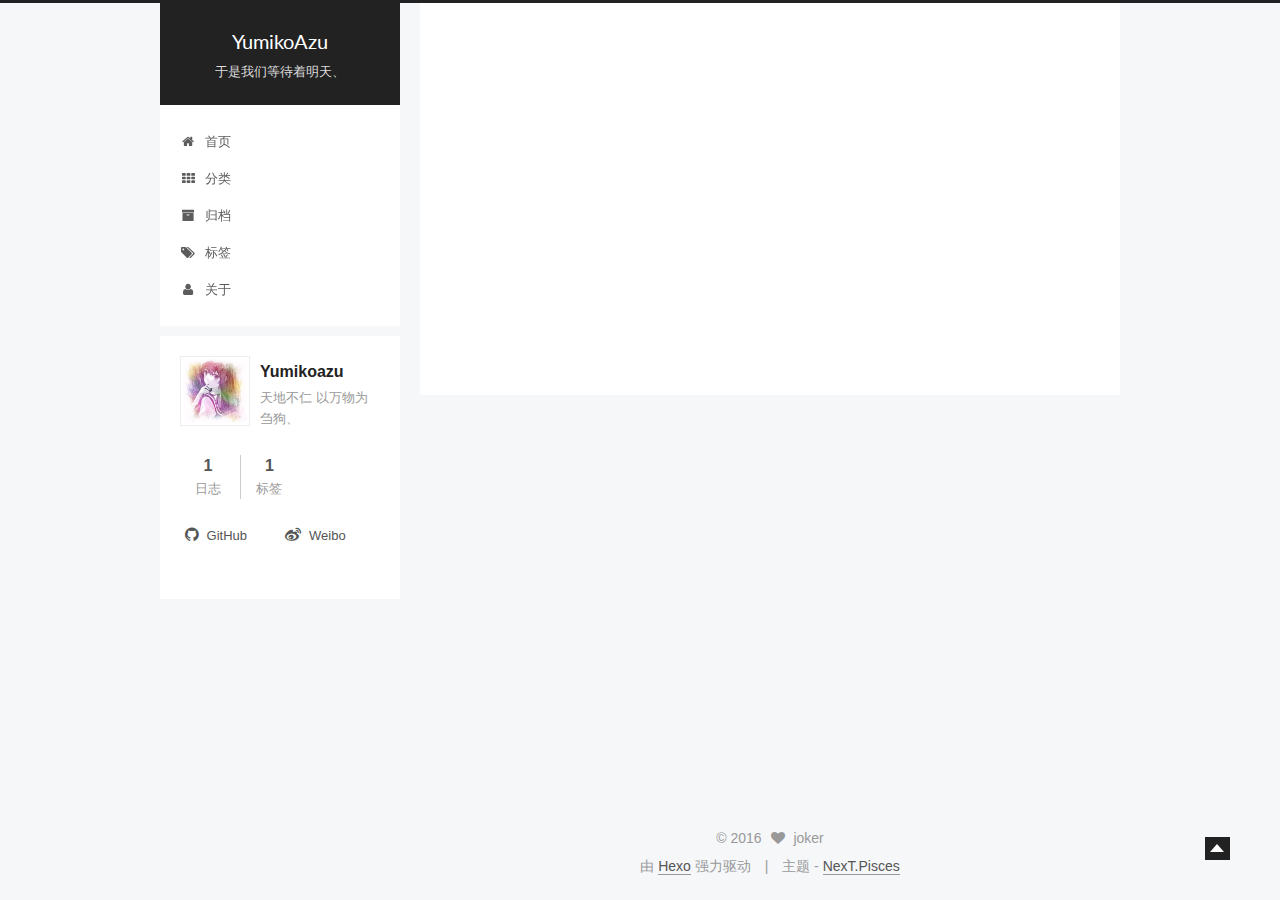
<file: index.html>
<!doctype html>



  


<html class="theme-next pisces use-motion">
<head>
  <meta charset="UTF-8"/>
<meta http-equiv="X-UA-Compatible" content="IE=edge,chrome=1" />
<meta name="viewport" content="width=device-width, initial-scale=1, maximum-scale=1"/>



<meta http-equiv="Cache-Control" content="no-transform" />
<meta http-equiv="Cache-Control" content="no-siteapp" />












  <link href="/vendors/fancybox/source/jquery.fancybox.css?v=2.1.5" rel="stylesheet" type="text/css"/>




  <link href="//fonts.googleapis.com/css?family=Lato:300,400,700,400italic&subset=latin,latin-ext" rel="stylesheet" type="text/css">



<link href="/vendors/font-awesome/css/font-awesome.min.css?v=4.4.0" rel="stylesheet" type="text/css" />

<link href="/css/main.css?v=0.5.0" rel="stylesheet" type="text/css" />


  <meta name="keywords" content="Hexo, NexT" />








  <link rel="shortcut icon" type="image/x-icon" href="/favicon.ico?v=0.5.0" />






<meta name="description" content="于是我们等待着明天、">
<meta property="og:type" content="website">
<meta property="og:title" content="YumikoAzu">
<meta property="og:url" content="http://yoursite.com/index.html">
<meta property="og:site_name" content="YumikoAzu">
<meta property="og:description" content="于是我们等待着明天、">
<meta name="twitter:card" content="summary">
<meta name="twitter:title" content="YumikoAzu">
<meta name="twitter:description" content="于是我们等待着明天、">



<script type="text/javascript" id="hexo.configuration">
  var NexT = window.NexT || {};
  var CONFIG = {
    scheme: 'Pisces',
    sidebar: {"position":"left","display":"post"},
    fancybox: true,
    motion: true,
    duoshuo: {
      userId: 0,
      author: '博主'
    }
  };
</script>

  <title> YumikoAzu </title>
</head>

<body itemscope itemtype="http://schema.org/WebPage" lang="zh-Hans">

  








  
  
    
  

  <div class="container one-collumn sidebar-position-left 
   page-home 
 ">
    <div class="headband"></div>

    <header id="header" class="header" itemscope itemtype="http://schema.org/WPHeader">
      <div class="header-inner"><div class="site-meta ">
  

  <div class="custom-logo-site-title">
    <a href="/"  class="brand" rel="start">
      <span class="logo-line-before"><i></i></span>
      <span class="site-title">YumikoAzu</span>
      <span class="logo-line-after"><i></i></span>
    </a>
  </div>
  <p class="site-subtitle">于是我们等待着明天、</p>
</div>

<div class="site-nav-toggle">
  <button>
    <span class="btn-bar"></span>
    <span class="btn-bar"></span>
    <span class="btn-bar"></span>
  </button>
</div>

<nav class="site-nav">
  

  
    <ul id="menu" class="menu ">
      
        
        <li class="menu-item menu-item-home">
          <a href="/" rel="section">
            
              <i class="menu-item-icon fa fa-home fa-fw"></i> <br />
            
            首页
          </a>
        </li>
      
        
        <li class="menu-item menu-item-categories">
          <a href="/categories" rel="section">
            
              <i class="menu-item-icon fa fa-th fa-fw"></i> <br />
            
            分类
          </a>
        </li>
      
        
        <li class="menu-item menu-item-archives">
          <a href="/archives" rel="section">
            
              <i class="menu-item-icon fa fa-archive fa-fw"></i> <br />
            
            归档
          </a>
        </li>
      
        
        <li class="menu-item menu-item-tags">
          <a href="/tags" rel="section">
            
              <i class="menu-item-icon fa fa-tags fa-fw"></i> <br />
            
            标签
          </a>
        </li>
      
        
        <li class="menu-item menu-item-about">
          <a href="/about" rel="section">
            
              <i class="menu-item-icon fa fa-user fa-fw"></i> <br />
            
            关于
          </a>
        </li>
      

      


      
      
    </ul>
  

  
</nav>

 </div>
    </header>

    <main id="main" class="main">
      <div class="main-inner">
        <div class="content-wrap">
          <div id="content" class="content">
            
  <section id="posts" class="posts-expand">

    

    
    

    
      

  
  

  
  
  

  <article class="post post-type-tags " itemscope itemtype="http://schema.org/Article">

    
      <header class="post-header">

        
        
          <h1 class="post-title" itemprop="name headline">
            
            
              
                
                <a class="post-title-link" href="/2016/03/04/hello-world/" itemprop="url">
                  Hello World
                </a>
              
            
          </h1>
        

        <div class="post-meta">
          <span class="post-time">
            <span class="post-meta-item-icon">
              <i class="fa fa-calendar-o"></i>
            </span>
            <span class="post-meta-item-text">发表于</span>
            <time itemprop="dateCreated" datetime="2016-03-04T11:26:56+08:00" content="2016-03-04">
              2016-03-04
            </time>
          </span>

          

          
            
              <span class="post-comments-count">
                &nbsp; | &nbsp;
                <a href="/2016/03/04/hello-world/#comments" itemprop="discussionUrl">
                  <span class="post-comments-count ds-thread-count" data-thread-key="2016/03/04/hello-world/" itemprop="commentsCount"></span>
                </a>
              </span>
            
          

          

          
          

        </div>
      </header>
    


    <div class="post-body" itemprop="articleBody">

      
      

      
        
          
          Welcome to Hexo! This is your very first post. Check documentation for more info. If you get any problems when using Hexo, you can find the answer in 
          ...

          <div class="post-more-link text-center">
            <a class="btn" href="/2016/03/04/hello-world/#more" rel="contents">
              阅读全文 &raquo;
            </a>
          </div>
        
      
    </div>

    <div>
      
    </div>

    <footer class="post-footer">
      

      

      
      
        <div class="post-eof"></div>
      
    </footer>
  </article>


    

  </section>

  


          </div>
          


          

        </div>
        
          
  
  <div class="sidebar-toggle">
    <div class="sidebar-toggle-line-wrap">
      <span class="sidebar-toggle-line sidebar-toggle-line-first"></span>
      <span class="sidebar-toggle-line sidebar-toggle-line-middle"></span>
      <span class="sidebar-toggle-line sidebar-toggle-line-last"></span>
    </div>
  </div>

  <aside id="sidebar" class="sidebar">
    <div class="sidebar-inner">

      

      

      <section class="site-overview sidebar-panel  sidebar-panel-active ">
        <div class="site-author motion-element" itemprop="author" itemscope itemtype="http://schema.org/Person">
          <img class="site-author-image" itemprop="image"
               src="/images/avatar.jpg"
               alt="Yumikoazu" />
          <p class="site-author-name" itemprop="name">Yumikoazu</p>
          <p class="site-description motion-element" itemprop="description">天地不仁 以万物为刍狗、</p>
        </div>
        <nav class="site-state motion-element">
          <div class="site-state-item site-state-posts">
            <a href="/archives">
              <span class="site-state-item-count">1</span>
              <span class="site-state-item-name">日志</span>
            </a>
          </div>
          
          

          
            <div class="site-state-item site-state-tags">
              <a href="/tags">
                <span class="site-state-item-count">1</span>
                <span class="site-state-item-name">标签</span>
              </a>
            </div>
          

        </nav>

        

        <div class="links-of-author motion-element">
          
            
              <span class="links-of-author-item">
                <a href="https://github.com/YumikoAzu" target="_blank">
                  
                    <i class="fa fa-github"></i> GitHub
                  
                </a>
              </span>
            
              <span class="links-of-author-item">
                <a href="http://weibo.com/jokerlaw/profile?rightmod=1&wvr=6&mod=personinfo&is_all=1" target="_blank">
                  
                    <i class="fa fa-weibo"></i> Weibo
                  
                </a>
              </span>
            
          
        </div>

        
        

        <div class="links-of-author motion-element">
          
        </div>

      </section>

      

    </div>
  </aside>


        
      </div>
    </main>

    <footer id="footer" class="footer">
      <div class="footer-inner">
        <div class="copyright" >
  
  &copy; 
  <span itemprop="copyrightYear">2016</span>
  <span class="with-love">
    <i class="fa fa-heart"></i>
  </span>
  <span class="author" itemprop="copyrightHolder">joker</span>
</div>

<div class="powered-by">
  由 <a class="theme-link" href="http://hexo.io">Hexo</a> 强力驱动
</div>

<div class="theme-info">
  主题 -
  <a class="theme-link" href="https://github.com/iissnan/hexo-theme-next">
    NexT.Pisces
  </a>
</div>



      </div>
    </footer>

    <div class="back-to-top"></div>
  </div>

  


  



  <script type="text/javascript" src="/vendors/jquery/index.js?v=2.1.3"></script>

  <script type="text/javascript" src="/vendors/fastclick/lib/fastclick.min.js?v=1.0.6"></script>

  <script type="text/javascript" src="/vendors/jquery_lazyload/jquery.lazyload.js?v=1.9.7"></script>

  <script type="text/javascript" src="/vendors/velocity/velocity.min.js"></script>

  <script type="text/javascript" src="/vendors/velocity/velocity.ui.min.js"></script>

  <script type="text/javascript" src="/vendors/fancybox/source/jquery.fancybox.pack.js"></script>


  


  <script type="text/javascript" src="/js/src/utils.js?v=0.5.0"></script>

  <script type="text/javascript" src="/js/src/motion.js?v=0.5.0"></script>



  
  


  <script type="text/javascript" src="/js/src/affix.js?v=0.5.0"></script>

  <script type="text/javascript" src="/js/src/schemes/pisces.js?v=0.5.0"></script>



  

  


  <script type="text/javascript" src="/js/src/bootstrap.js?v=0.5.0"></script>



  

  
    
  

  <script type="text/javascript">
    var duoshuoQuery = {short_name:"yukina-jt"};
    (function() {
      var ds = document.createElement('script');
      ds.type = 'text/javascript';ds.async = true;
      ds.id = 'duoshuo-script';
      ds.src = (document.location.protocol == 'https:' ? 'https:' : 'http:') + '//static.duoshuo.com/embed.js';
      ds.charset = 'UTF-8';
      (document.getElementsByTagName('head')[0]
      || document.getElementsByTagName('body')[0]).appendChild(ds);
    })();
  </script>

  
    
  





  
  
  

  
  


</body>
</html>
</file>
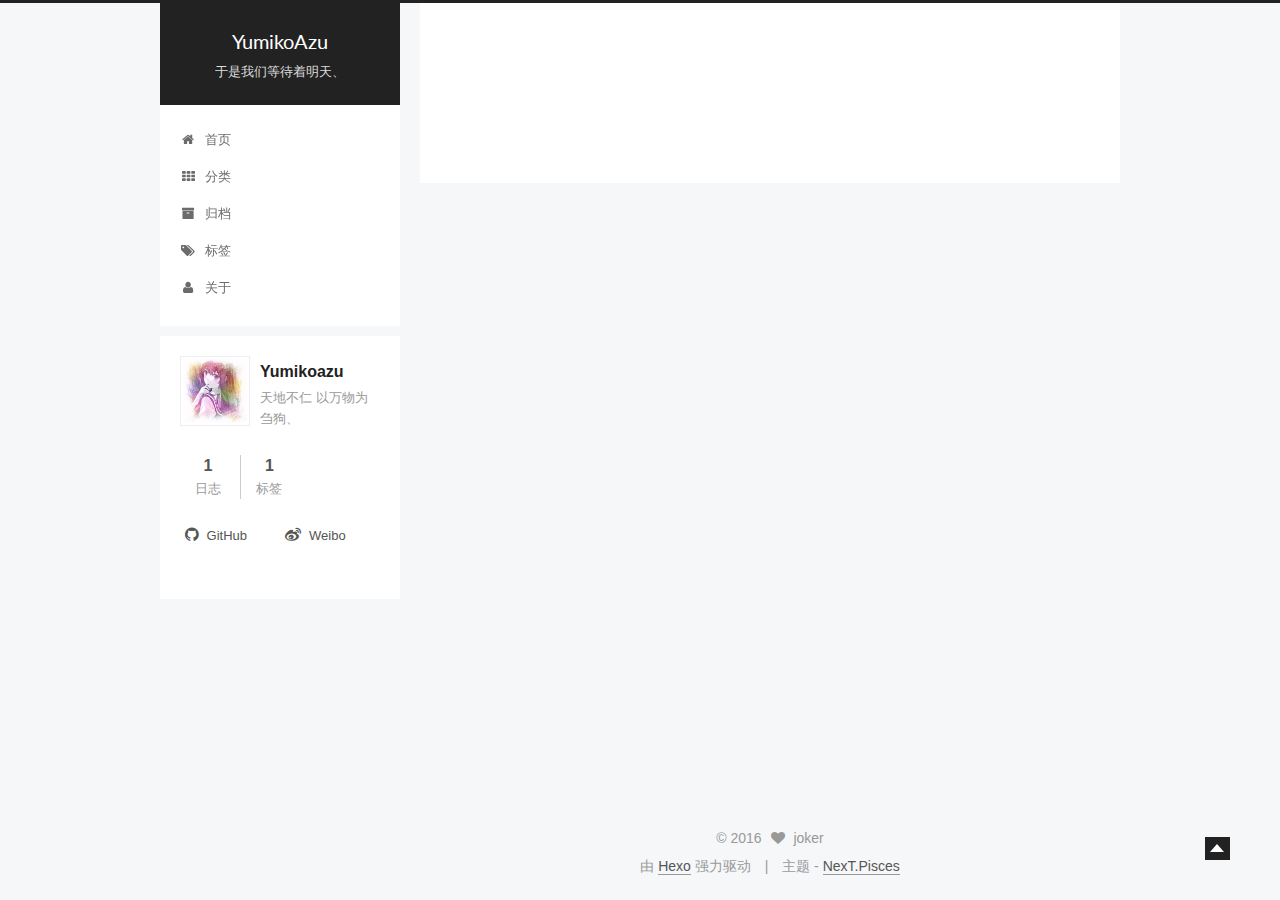
<file: about/index.html>
<!doctype html>



  


<html class="theme-next pisces use-motion">
<head>
  <meta charset="UTF-8"/>
<meta http-equiv="X-UA-Compatible" content="IE=edge,chrome=1" />
<meta name="viewport" content="width=device-width, initial-scale=1, maximum-scale=1"/>



<meta http-equiv="Cache-Control" content="no-transform" />
<meta http-equiv="Cache-Control" content="no-siteapp" />












  <link href="/vendors/fancybox/source/jquery.fancybox.css?v=2.1.5" rel="stylesheet" type="text/css"/>




  <link href="//fonts.googleapis.com/css?family=Lato:300,400,700,400italic&subset=latin,latin-ext" rel="stylesheet" type="text/css">



<link href="/vendors/font-awesome/css/font-awesome.min.css?v=4.4.0" rel="stylesheet" type="text/css" />

<link href="/css/main.css?v=0.5.0" rel="stylesheet" type="text/css" />


  <meta name="keywords" content="Hexo, NexT" />








  <link rel="shortcut icon" type="image/x-icon" href="/favicon.ico?v=0.5.0" />






<meta name="description" content="于是我们等待着明天、">
<meta property="og:type" content="website">
<meta property="og:title" content="about">
<meta property="og:url" content="http://yoursite.com/about/index.html">
<meta property="og:site_name" content="YumikoAzu">
<meta property="og:description" content="于是我们等待着明天、">
<meta property="og:updated_time" content="2016-03-05T06:14:49.000Z">
<meta name="twitter:card" content="summary">
<meta name="twitter:title" content="about">
<meta name="twitter:description" content="于是我们等待着明天、">



<script type="text/javascript" id="hexo.configuration">
  var NexT = window.NexT || {};
  var CONFIG = {
    scheme: 'Pisces',
    sidebar: {"position":"left","display":"post"},
    fancybox: true,
    motion: true,
    duoshuo: {
      userId: 0,
      author: '博主'
    }
  };
</script>

  <title>
  

  
    about | YumikoAzu
  
</title>
</head>

<body itemscope itemtype="http://schema.org/WebPage" lang="zh-Hans">

  








  
  
    
  

  <div class="container one-collumn sidebar-position-left  ">
    <div class="headband"></div>

    <header id="header" class="header" itemscope itemtype="http://schema.org/WPHeader">
      <div class="header-inner"><div class="site-meta ">
  

  <div class="custom-logo-site-title">
    <a href="/"  class="brand" rel="start">
      <span class="logo-line-before"><i></i></span>
      <span class="site-title">YumikoAzu</span>
      <span class="logo-line-after"><i></i></span>
    </a>
  </div>
  <p class="site-subtitle">于是我们等待着明天、</p>
</div>

<div class="site-nav-toggle">
  <button>
    <span class="btn-bar"></span>
    <span class="btn-bar"></span>
    <span class="btn-bar"></span>
  </button>
</div>

<nav class="site-nav">
  

  
    <ul id="menu" class="menu ">
      
        
        <li class="menu-item menu-item-home">
          <a href="/" rel="section">
            
              <i class="menu-item-icon fa fa-home fa-fw"></i> <br />
            
            首页
          </a>
        </li>
      
        
        <li class="menu-item menu-item-categories">
          <a href="/categories" rel="section">
            
              <i class="menu-item-icon fa fa-th fa-fw"></i> <br />
            
            分类
          </a>
        </li>
      
        
        <li class="menu-item menu-item-archives">
          <a href="/archives" rel="section">
            
              <i class="menu-item-icon fa fa-archive fa-fw"></i> <br />
            
            归档
          </a>
        </li>
      
        
        <li class="menu-item menu-item-tags">
          <a href="/tags" rel="section">
            
              <i class="menu-item-icon fa fa-tags fa-fw"></i> <br />
            
            标签
          </a>
        </li>
      
        
        <li class="menu-item menu-item-about">
          <a href="/about" rel="section">
            
              <i class="menu-item-icon fa fa-user fa-fw"></i> <br />
            
            关于
          </a>
        </li>
      

      


      
      
    </ul>
  

  
</nav>

 </div>
    </header>

    <main id="main" class="main">
      <div class="main-inner">
        <div class="content-wrap">
          <div id="content" class="content">
            

  <div id="posts" class="posts-expand">
    
    
      
    
  </div>


          </div>
          


          
  <div class="comments" id="comments">
    
      <div class="ds-thread" data-thread-key="about/index.html"
           data-title="about" data-url="http://yoursite.com/about/index.html">
      </div>
    
  </div>


        </div>
        
          
  
  <div class="sidebar-toggle">
    <div class="sidebar-toggle-line-wrap">
      <span class="sidebar-toggle-line sidebar-toggle-line-first"></span>
      <span class="sidebar-toggle-line sidebar-toggle-line-middle"></span>
      <span class="sidebar-toggle-line sidebar-toggle-line-last"></span>
    </div>
  </div>

  <aside id="sidebar" class="sidebar">
    <div class="sidebar-inner">

      

      

      <section class="site-overview sidebar-panel  sidebar-panel-active ">
        <div class="site-author motion-element" itemprop="author" itemscope itemtype="http://schema.org/Person">
          <img class="site-author-image" itemprop="image"
               src="/images/avatar.jpg"
               alt="Yumikoazu" />
          <p class="site-author-name" itemprop="name">Yumikoazu</p>
          <p class="site-description motion-element" itemprop="description">天地不仁 以万物为刍狗、</p>
        </div>
        <nav class="site-state motion-element">
          <div class="site-state-item site-state-posts">
            <a href="/archives">
              <span class="site-state-item-count">1</span>
              <span class="site-state-item-name">日志</span>
            </a>
          </div>
          
          

          
            <div class="site-state-item site-state-tags">
              <a href="/tags">
                <span class="site-state-item-count">1</span>
                <span class="site-state-item-name">标签</span>
              </a>
            </div>
          

        </nav>

        

        <div class="links-of-author motion-element">
          
            
              <span class="links-of-author-item">
                <a href="https://github.com/YumikoAzu" target="_blank">
                  
                    <i class="fa fa-github"></i> GitHub
                  
                </a>
              </span>
            
              <span class="links-of-author-item">
                <a href="http://weibo.com/jokerlaw/profile?rightmod=1&wvr=6&mod=personinfo&is_all=1" target="_blank">
                  
                    <i class="fa fa-weibo"></i> Weibo
                  
                </a>
              </span>
            
          
        </div>

        
        

        <div class="links-of-author motion-element">
          
        </div>

      </section>

      

    </div>
  </aside>


        
      </div>
    </main>

    <footer id="footer" class="footer">
      <div class="footer-inner">
        <div class="copyright" >
  
  &copy; 
  <span itemprop="copyrightYear">2016</span>
  <span class="with-love">
    <i class="fa fa-heart"></i>
  </span>
  <span class="author" itemprop="copyrightHolder">joker</span>
</div>

<div class="powered-by">
  由 <a class="theme-link" href="http://hexo.io">Hexo</a> 强力驱动
</div>

<div class="theme-info">
  主题 -
  <a class="theme-link" href="https://github.com/iissnan/hexo-theme-next">
    NexT.Pisces
  </a>
</div>



      </div>
    </footer>

    <div class="back-to-top"></div>
  </div>

  


  



  <script type="text/javascript" src="/vendors/jquery/index.js?v=2.1.3"></script>

  <script type="text/javascript" src="/vendors/fastclick/lib/fastclick.min.js?v=1.0.6"></script>

  <script type="text/javascript" src="/vendors/jquery_lazyload/jquery.lazyload.js?v=1.9.7"></script>

  <script type="text/javascript" src="/vendors/velocity/velocity.min.js"></script>

  <script type="text/javascript" src="/vendors/velocity/velocity.ui.min.js"></script>

  <script type="text/javascript" src="/vendors/fancybox/source/jquery.fancybox.pack.js"></script>


  


  <script type="text/javascript" src="/js/src/utils.js?v=0.5.0"></script>

  <script type="text/javascript" src="/js/src/motion.js?v=0.5.0"></script>



  
  


  <script type="text/javascript" src="/js/src/affix.js?v=0.5.0"></script>

  <script type="text/javascript" src="/js/src/schemes/pisces.js?v=0.5.0"></script>



  

  


  <script type="text/javascript" src="/js/src/bootstrap.js?v=0.5.0"></script>



  

  
    
  

  <script type="text/javascript">
    var duoshuoQuery = {short_name:"yukina-jt"};
    (function() {
      var ds = document.createElement('script');
      ds.type = 'text/javascript';ds.async = true;
      ds.id = 'duoshuo-script';
      ds.src = (document.location.protocol == 'https:' ? 'https:' : 'http:') + '//static.duoshuo.com/embed.js';
      ds.charset = 'UTF-8';
      (document.getElementsByTagName('head')[0]
      || document.getElementsByTagName('body')[0]).appendChild(ds);
    })();
  </script>

  
    
  





  
  
  

  
  


</body>
</html>
</file>
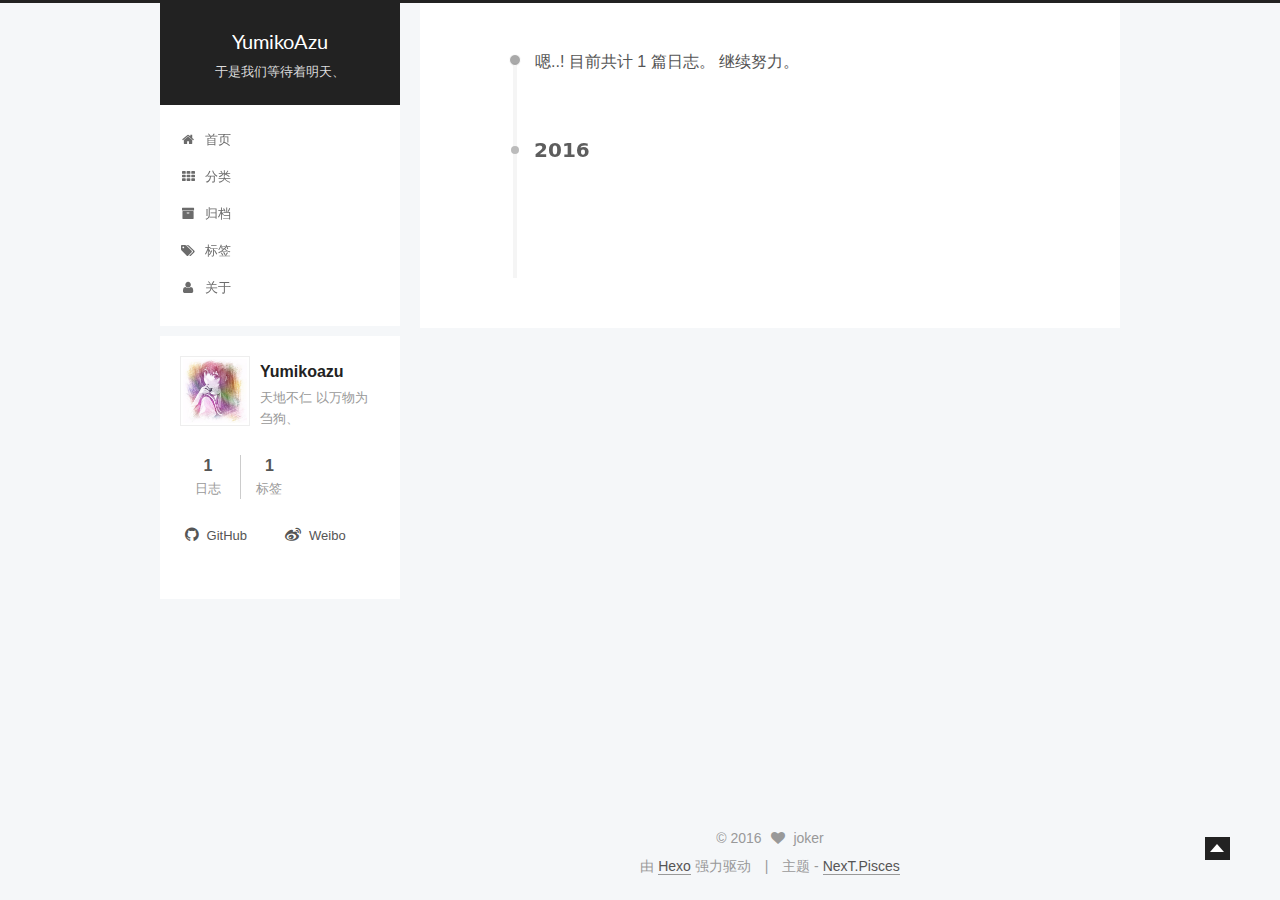
<file: archives/index.html>
<!doctype html>



  


<html class="theme-next pisces use-motion">
<head>
  <meta charset="UTF-8"/>
<meta http-equiv="X-UA-Compatible" content="IE=edge,chrome=1" />
<meta name="viewport" content="width=device-width, initial-scale=1, maximum-scale=1"/>



<meta http-equiv="Cache-Control" content="no-transform" />
<meta http-equiv="Cache-Control" content="no-siteapp" />












  <link href="/vendors/fancybox/source/jquery.fancybox.css?v=2.1.5" rel="stylesheet" type="text/css"/>




  <link href="//fonts.googleapis.com/css?family=Lato:300,400,700,400italic&subset=latin,latin-ext" rel="stylesheet" type="text/css">



<link href="/vendors/font-awesome/css/font-awesome.min.css?v=4.4.0" rel="stylesheet" type="text/css" />

<link href="/css/main.css?v=0.5.0" rel="stylesheet" type="text/css" />


  <meta name="keywords" content="Hexo, NexT" />








  <link rel="shortcut icon" type="image/x-icon" href="/favicon.ico?v=0.5.0" />






<meta name="description" content="于是我们等待着明天、">
<meta property="og:type" content="website">
<meta property="og:title" content="YumikoAzu">
<meta property="og:url" content="http://yoursite.com/archives/index.html">
<meta property="og:site_name" content="YumikoAzu">
<meta property="og:description" content="于是我们等待着明天、">
<meta name="twitter:card" content="summary">
<meta name="twitter:title" content="YumikoAzu">
<meta name="twitter:description" content="于是我们等待着明天、">



<script type="text/javascript" id="hexo.configuration">
  var NexT = window.NexT || {};
  var CONFIG = {
    scheme: 'Pisces',
    sidebar: {"position":"left","display":"post"},
    fancybox: true,
    motion: true,
    duoshuo: {
      userId: 0,
      author: '博主'
    }
  };
</script>

  <title> 归档 | YumikoAzu </title>
</head>

<body itemscope itemtype="http://schema.org/WebPage" lang="zh-Hans">

  








  
  
    
  

  <div class="container one-collumn sidebar-position-left  page-archive  ">
    <div class="headband"></div>

    <header id="header" class="header" itemscope itemtype="http://schema.org/WPHeader">
      <div class="header-inner"><div class="site-meta ">
  

  <div class="custom-logo-site-title">
    <a href="/"  class="brand" rel="start">
      <span class="logo-line-before"><i></i></span>
      <span class="site-title">YumikoAzu</span>
      <span class="logo-line-after"><i></i></span>
    </a>
  </div>
  <p class="site-subtitle">于是我们等待着明天、</p>
</div>

<div class="site-nav-toggle">
  <button>
    <span class="btn-bar"></span>
    <span class="btn-bar"></span>
    <span class="btn-bar"></span>
  </button>
</div>

<nav class="site-nav">
  

  
    <ul id="menu" class="menu ">
      
        
        <li class="menu-item menu-item-home">
          <a href="/" rel="section">
            
              <i class="menu-item-icon fa fa-home fa-fw"></i> <br />
            
            首页
          </a>
        </li>
      
        
        <li class="menu-item menu-item-categories">
          <a href="/categories" rel="section">
            
              <i class="menu-item-icon fa fa-th fa-fw"></i> <br />
            
            分类
          </a>
        </li>
      
        
        <li class="menu-item menu-item-archives">
          <a href="/archives" rel="section">
            
              <i class="menu-item-icon fa fa-archive fa-fw"></i> <br />
            
            归档
          </a>
        </li>
      
        
        <li class="menu-item menu-item-tags">
          <a href="/tags" rel="section">
            
              <i class="menu-item-icon fa fa-tags fa-fw"></i> <br />
            
            标签
          </a>
        </li>
      
        
        <li class="menu-item menu-item-about">
          <a href="/about" rel="section">
            
              <i class="menu-item-icon fa fa-user fa-fw"></i> <br />
            
            关于
          </a>
        </li>
      

      


      
      
    </ul>
  

  
</nav>

 </div>
    </header>

    <main id="main" class="main">
      <div class="main-inner">
        <div class="content-wrap">
          <div id="content" class="content">
            

  <section id="posts" class="posts-collapse">
    <span class="archive-move-on"></span>

    <span class="archive-page-counter">
      
      
      
        
      
      嗯..! 目前共计 1 篇日志。 继续努力。
    </span>

    

      
      
      

      
        
        <div class="collection-title">
          <h2 class="archive-year motion-element" id="archive-year-2016">2016</h2>
        </div>
      
      

      

  <article class="post post-type-tags" itemscope itemtype="http://schema.org/Article">
    <header class="post-header">

      <h1 class="post-title">
        
            <a class="post-title-link" href="/2016/03/04/hello-world/" itemprop="url">
              
                <span itemprop="name">Hello World</span>
              
            </a>
        
      </h1>

      <div class="post-meta">
        <time class="post-time" itemprop="dateCreated"
              datetime="2016-03-04T11:26:56+08:00"
              content="2016-03-04" >
          03-04
        </time>
      </div>

    </header>
  </article>



    

  </section>

  



          </div>
          


          

        </div>
        
          
  
  <div class="sidebar-toggle">
    <div class="sidebar-toggle-line-wrap">
      <span class="sidebar-toggle-line sidebar-toggle-line-first"></span>
      <span class="sidebar-toggle-line sidebar-toggle-line-middle"></span>
      <span class="sidebar-toggle-line sidebar-toggle-line-last"></span>
    </div>
  </div>

  <aside id="sidebar" class="sidebar">
    <div class="sidebar-inner">

      

      

      <section class="site-overview sidebar-panel  sidebar-panel-active ">
        <div class="site-author motion-element" itemprop="author" itemscope itemtype="http://schema.org/Person">
          <img class="site-author-image" itemprop="image"
               src="/images/avatar.jpg"
               alt="Yumikoazu" />
          <p class="site-author-name" itemprop="name">Yumikoazu</p>
          <p class="site-description motion-element" itemprop="description">天地不仁 以万物为刍狗、</p>
        </div>
        <nav class="site-state motion-element">
          <div class="site-state-item site-state-posts">
            <a href="/archives">
              <span class="site-state-item-count">1</span>
              <span class="site-state-item-name">日志</span>
            </a>
          </div>
          
          

          
            <div class="site-state-item site-state-tags">
              <a href="/tags">
                <span class="site-state-item-count">1</span>
                <span class="site-state-item-name">标签</span>
              </a>
            </div>
          

        </nav>

        

        <div class="links-of-author motion-element">
          
            
              <span class="links-of-author-item">
                <a href="https://github.com/YumikoAzu" target="_blank">
                  
                    <i class="fa fa-github"></i> GitHub
                  
                </a>
              </span>
            
              <span class="links-of-author-item">
                <a href="http://weibo.com/jokerlaw/profile?rightmod=1&wvr=6&mod=personinfo&is_all=1" target="_blank">
                  
                    <i class="fa fa-weibo"></i> Weibo
                  
                </a>
              </span>
            
          
        </div>

        
        

        <div class="links-of-author motion-element">
          
        </div>

      </section>

      

    </div>
  </aside>


        
      </div>
    </main>

    <footer id="footer" class="footer">
      <div class="footer-inner">
        <div class="copyright" >
  
  &copy; 
  <span itemprop="copyrightYear">2016</span>
  <span class="with-love">
    <i class="fa fa-heart"></i>
  </span>
  <span class="author" itemprop="copyrightHolder">joker</span>
</div>

<div class="powered-by">
  由 <a class="theme-link" href="http://hexo.io">Hexo</a> 强力驱动
</div>

<div class="theme-info">
  主题 -
  <a class="theme-link" href="https://github.com/iissnan/hexo-theme-next">
    NexT.Pisces
  </a>
</div>



      </div>
    </footer>

    <div class="back-to-top"></div>
  </div>

  


  



  <script type="text/javascript" src="/vendors/jquery/index.js?v=2.1.3"></script>

  <script type="text/javascript" src="/vendors/fastclick/lib/fastclick.min.js?v=1.0.6"></script>

  <script type="text/javascript" src="/vendors/jquery_lazyload/jquery.lazyload.js?v=1.9.7"></script>

  <script type="text/javascript" src="/vendors/velocity/velocity.min.js"></script>

  <script type="text/javascript" src="/vendors/velocity/velocity.ui.min.js"></script>

  <script type="text/javascript" src="/vendors/fancybox/source/jquery.fancybox.pack.js"></script>


  


  <script type="text/javascript" src="/js/src/utils.js?v=0.5.0"></script>

  <script type="text/javascript" src="/js/src/motion.js?v=0.5.0"></script>



  
  


  <script type="text/javascript" src="/js/src/affix.js?v=0.5.0"></script>

  <script type="text/javascript" src="/js/src/schemes/pisces.js?v=0.5.0"></script>



  
  
    <script type="text/javascript" id="motion.page.archive">
      $('.archive-year').velocity('transition.slideLeftIn');
    </script>
  


  


  <script type="text/javascript" src="/js/src/bootstrap.js?v=0.5.0"></script>



  

  
    
  

  <script type="text/javascript">
    var duoshuoQuery = {short_name:"yukina-jt"};
    (function() {
      var ds = document.createElement('script');
      ds.type = 'text/javascript';ds.async = true;
      ds.id = 'duoshuo-script';
      ds.src = (document.location.protocol == 'https:' ? 'https:' : 'http:') + '//static.duoshuo.com/embed.js';
      ds.charset = 'UTF-8';
      (document.getElementsByTagName('head')[0]
      || document.getElementsByTagName('body')[0]).appendChild(ds);
    })();
  </script>

  
    
  





  
  
  

  
  


</body>
</html>
</file>
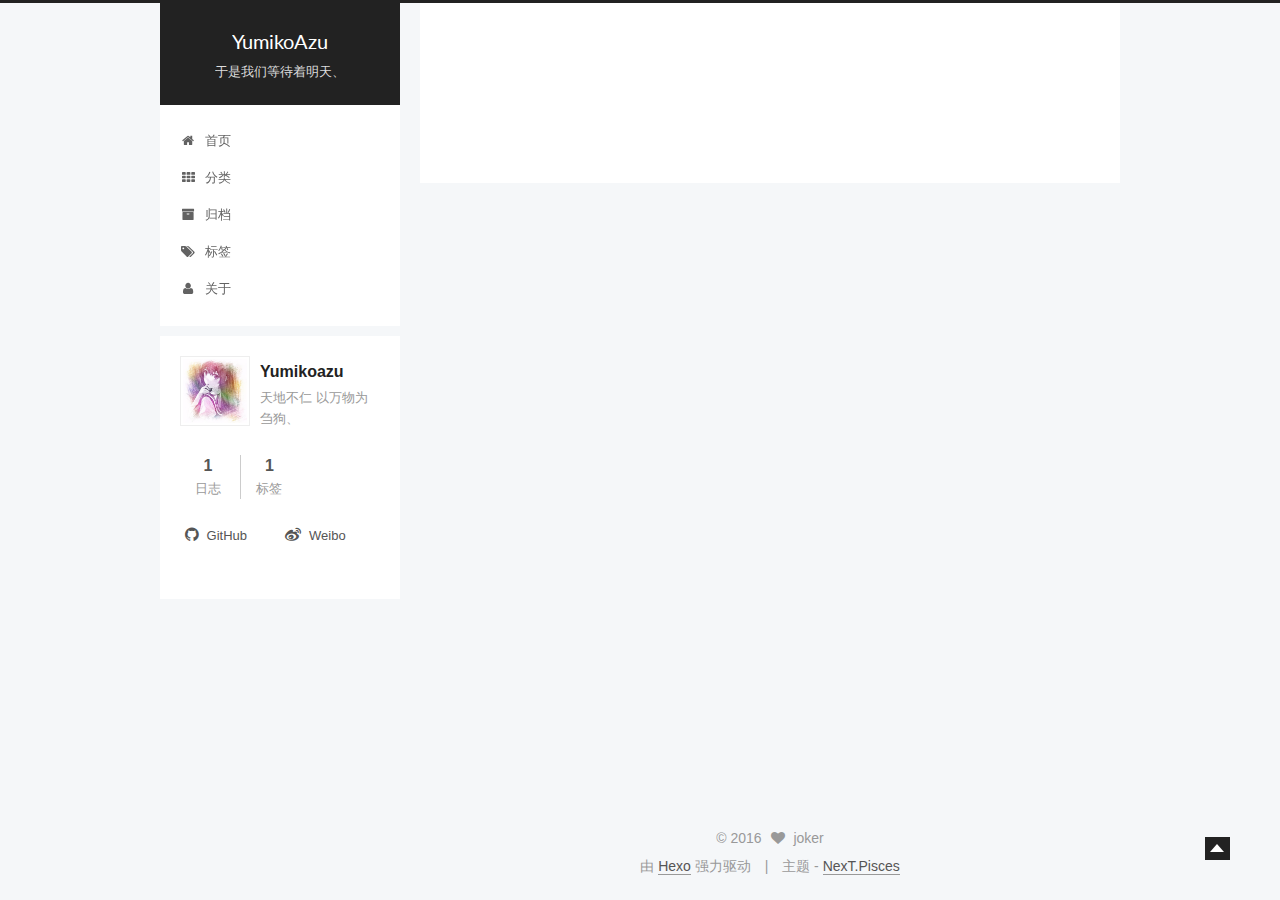
<file: categories/index.html>
<!doctype html>



  


<html class="theme-next pisces use-motion">
<head>
  <meta charset="UTF-8"/>
<meta http-equiv="X-UA-Compatible" content="IE=edge,chrome=1" />
<meta name="viewport" content="width=device-width, initial-scale=1, maximum-scale=1"/>



<meta http-equiv="Cache-Control" content="no-transform" />
<meta http-equiv="Cache-Control" content="no-siteapp" />












  <link href="/vendors/fancybox/source/jquery.fancybox.css?v=2.1.5" rel="stylesheet" type="text/css"/>




  <link href="//fonts.googleapis.com/css?family=Lato:300,400,700,400italic&subset=latin,latin-ext" rel="stylesheet" type="text/css">



<link href="/vendors/font-awesome/css/font-awesome.min.css?v=4.4.0" rel="stylesheet" type="text/css" />

<link href="/css/main.css?v=0.5.0" rel="stylesheet" type="text/css" />


  <meta name="keywords" content="Hexo, NexT" />








  <link rel="shortcut icon" type="image/x-icon" href="/favicon.ico?v=0.5.0" />






<meta name="description" content="于是我们等待着明天、">
<meta property="og:type" content="website">
<meta property="og:title" content="categories">
<meta property="og:url" content="http://yoursite.com/categories/index.html">
<meta property="og:site_name" content="YumikoAzu">
<meta property="og:description" content="于是我们等待着明天、">
<meta property="og:updated_time" content="2016-03-05T06:14:16.000Z">
<meta name="twitter:card" content="summary">
<meta name="twitter:title" content="categories">
<meta name="twitter:description" content="于是我们等待着明天、">



<script type="text/javascript" id="hexo.configuration">
  var NexT = window.NexT || {};
  var CONFIG = {
    scheme: 'Pisces',
    sidebar: {"position":"left","display":"post"},
    fancybox: true,
    motion: true,
    duoshuo: {
      userId: 0,
      author: '博主'
    }
  };
</script>

  <title>
  

  
    categories | YumikoAzu
  
</title>
</head>

<body itemscope itemtype="http://schema.org/WebPage" lang="zh-Hans">

  








  
  
    
  

  <div class="container one-collumn sidebar-position-left  ">
    <div class="headband"></div>

    <header id="header" class="header" itemscope itemtype="http://schema.org/WPHeader">
      <div class="header-inner"><div class="site-meta ">
  

  <div class="custom-logo-site-title">
    <a href="/"  class="brand" rel="start">
      <span class="logo-line-before"><i></i></span>
      <span class="site-title">YumikoAzu</span>
      <span class="logo-line-after"><i></i></span>
    </a>
  </div>
  <p class="site-subtitle">于是我们等待着明天、</p>
</div>

<div class="site-nav-toggle">
  <button>
    <span class="btn-bar"></span>
    <span class="btn-bar"></span>
    <span class="btn-bar"></span>
  </button>
</div>

<nav class="site-nav">
  

  
    <ul id="menu" class="menu ">
      
        
        <li class="menu-item menu-item-home">
          <a href="/" rel="section">
            
              <i class="menu-item-icon fa fa-home fa-fw"></i> <br />
            
            首页
          </a>
        </li>
      
        
        <li class="menu-item menu-item-categories">
          <a href="/categories" rel="section">
            
              <i class="menu-item-icon fa fa-th fa-fw"></i> <br />
            
            分类
          </a>
        </li>
      
        
        <li class="menu-item menu-item-archives">
          <a href="/archives" rel="section">
            
              <i class="menu-item-icon fa fa-archive fa-fw"></i> <br />
            
            归档
          </a>
        </li>
      
        
        <li class="menu-item menu-item-tags">
          <a href="/tags" rel="section">
            
              <i class="menu-item-icon fa fa-tags fa-fw"></i> <br />
            
            标签
          </a>
        </li>
      
        
        <li class="menu-item menu-item-about">
          <a href="/about" rel="section">
            
              <i class="menu-item-icon fa fa-user fa-fw"></i> <br />
            
            关于
          </a>
        </li>
      

      


      
      
    </ul>
  

  
</nav>

 </div>
    </header>

    <main id="main" class="main">
      <div class="main-inner">
        <div class="content-wrap">
          <div id="content" class="content">
            

  <div id="posts" class="posts-expand">
    
    
      
    
  </div>


          </div>
          


          
  <div class="comments" id="comments">
    
      <div class="ds-thread" data-thread-key="categories/index.html"
           data-title="categories" data-url="http://yoursite.com/categories/index.html">
      </div>
    
  </div>


        </div>
        
          
  
  <div class="sidebar-toggle">
    <div class="sidebar-toggle-line-wrap">
      <span class="sidebar-toggle-line sidebar-toggle-line-first"></span>
      <span class="sidebar-toggle-line sidebar-toggle-line-middle"></span>
      <span class="sidebar-toggle-line sidebar-toggle-line-last"></span>
    </div>
  </div>

  <aside id="sidebar" class="sidebar">
    <div class="sidebar-inner">

      

      

      <section class="site-overview sidebar-panel  sidebar-panel-active ">
        <div class="site-author motion-element" itemprop="author" itemscope itemtype="http://schema.org/Person">
          <img class="site-author-image" itemprop="image"
               src="/images/avatar.jpg"
               alt="Yumikoazu" />
          <p class="site-author-name" itemprop="name">Yumikoazu</p>
          <p class="site-description motion-element" itemprop="description">天地不仁 以万物为刍狗、</p>
        </div>
        <nav class="site-state motion-element">
          <div class="site-state-item site-state-posts">
            <a href="/archives">
              <span class="site-state-item-count">1</span>
              <span class="site-state-item-name">日志</span>
            </a>
          </div>
          
          

          
            <div class="site-state-item site-state-tags">
              <a href="/tags">
                <span class="site-state-item-count">1</span>
                <span class="site-state-item-name">标签</span>
              </a>
            </div>
          

        </nav>

        

        <div class="links-of-author motion-element">
          
            
              <span class="links-of-author-item">
                <a href="https://github.com/YumikoAzu" target="_blank">
                  
                    <i class="fa fa-github"></i> GitHub
                  
                </a>
              </span>
            
              <span class="links-of-author-item">
                <a href="http://weibo.com/jokerlaw/profile?rightmod=1&wvr=6&mod=personinfo&is_all=1" target="_blank">
                  
                    <i class="fa fa-weibo"></i> Weibo
                  
                </a>
              </span>
            
          
        </div>

        
        

        <div class="links-of-author motion-element">
          
        </div>

      </section>

      

    </div>
  </aside>


        
      </div>
    </main>

    <footer id="footer" class="footer">
      <div class="footer-inner">
        <div class="copyright" >
  
  &copy; 
  <span itemprop="copyrightYear">2016</span>
  <span class="with-love">
    <i class="fa fa-heart"></i>
  </span>
  <span class="author" itemprop="copyrightHolder">joker</span>
</div>

<div class="powered-by">
  由 <a class="theme-link" href="http://hexo.io">Hexo</a> 强力驱动
</div>

<div class="theme-info">
  主题 -
  <a class="theme-link" href="https://github.com/iissnan/hexo-theme-next">
    NexT.Pisces
  </a>
</div>



      </div>
    </footer>

    <div class="back-to-top"></div>
  </div>

  


  



  <script type="text/javascript" src="/vendors/jquery/index.js?v=2.1.3"></script>

  <script type="text/javascript" src="/vendors/fastclick/lib/fastclick.min.js?v=1.0.6"></script>

  <script type="text/javascript" src="/vendors/jquery_lazyload/jquery.lazyload.js?v=1.9.7"></script>

  <script type="text/javascript" src="/vendors/velocity/velocity.min.js"></script>

  <script type="text/javascript" src="/vendors/velocity/velocity.ui.min.js"></script>

  <script type="text/javascript" src="/vendors/fancybox/source/jquery.fancybox.pack.js"></script>


  


  <script type="text/javascript" src="/js/src/utils.js?v=0.5.0"></script>

  <script type="text/javascript" src="/js/src/motion.js?v=0.5.0"></script>



  
  


  <script type="text/javascript" src="/js/src/affix.js?v=0.5.0"></script>

  <script type="text/javascript" src="/js/src/schemes/pisces.js?v=0.5.0"></script>



  

  


  <script type="text/javascript" src="/js/src/bootstrap.js?v=0.5.0"></script>



  

  
    
  

  <script type="text/javascript">
    var duoshuoQuery = {short_name:"yukina-jt"};
    (function() {
      var ds = document.createElement('script');
      ds.type = 'text/javascript';ds.async = true;
      ds.id = 'duoshuo-script';
      ds.src = (document.location.protocol == 'https:' ? 'https:' : 'http:') + '//static.duoshuo.com/embed.js';
      ds.charset = 'UTF-8';
      (document.getElementsByTagName('head')[0]
      || document.getElementsByTagName('body')[0]).appendChild(ds);
    })();
  </script>

  
    
  





  
  
  

  
  


</body>
</html>
</file>
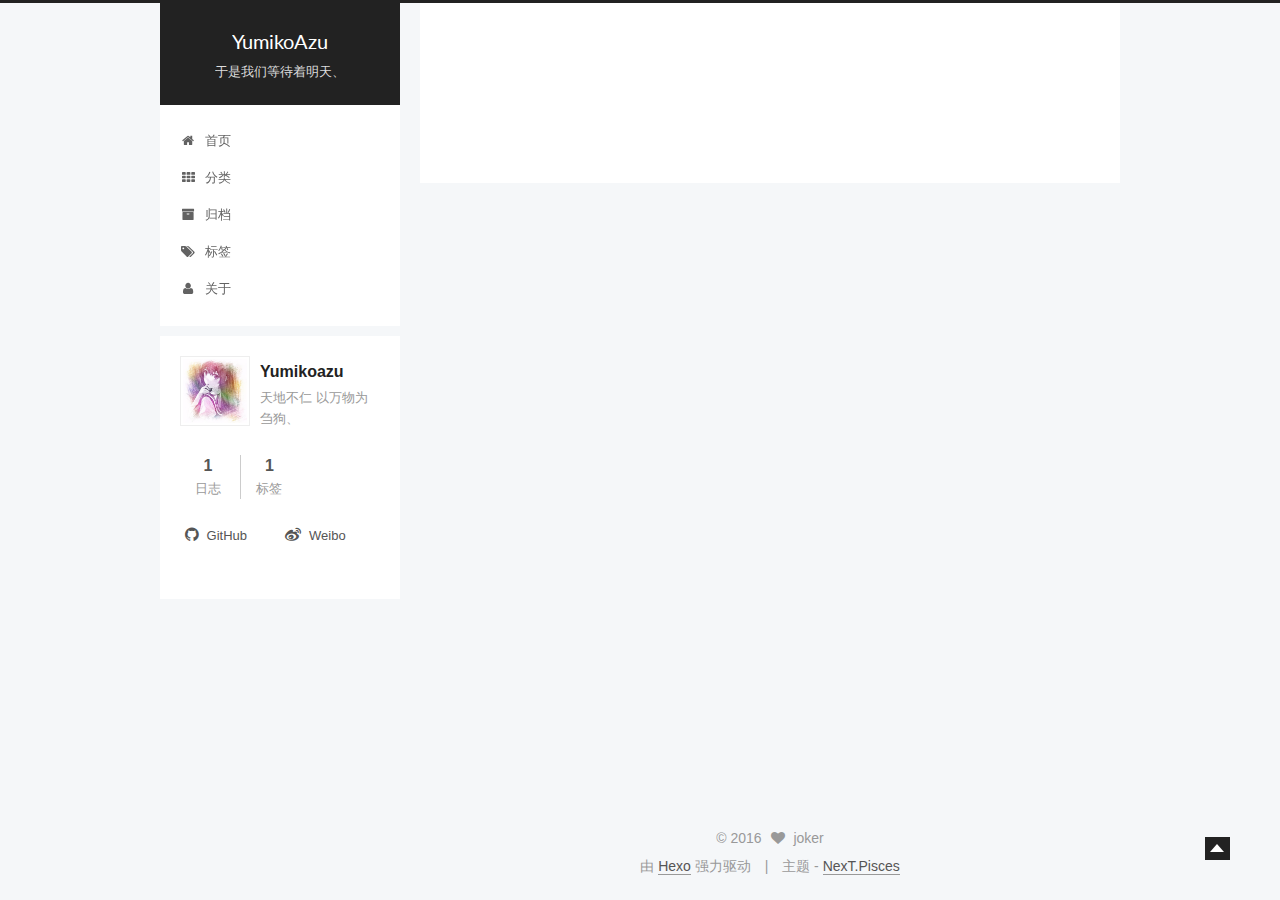
<file: tags/index.html>
<!doctype html>



  


<html class="theme-next pisces use-motion">
<head>
  <meta charset="UTF-8"/>
<meta http-equiv="X-UA-Compatible" content="IE=edge,chrome=1" />
<meta name="viewport" content="width=device-width, initial-scale=1, maximum-scale=1"/>



<meta http-equiv="Cache-Control" content="no-transform" />
<meta http-equiv="Cache-Control" content="no-siteapp" />












  <link href="/vendors/fancybox/source/jquery.fancybox.css?v=2.1.5" rel="stylesheet" type="text/css"/>




  <link href="//fonts.googleapis.com/css?family=Lato:300,400,700,400italic&subset=latin,latin-ext" rel="stylesheet" type="text/css">



<link href="/vendors/font-awesome/css/font-awesome.min.css?v=4.4.0" rel="stylesheet" type="text/css" />

<link href="/css/main.css?v=0.5.0" rel="stylesheet" type="text/css" />


  <meta name="keywords" content="Hexo, NexT" />








  <link rel="shortcut icon" type="image/x-icon" href="/favicon.ico?v=0.5.0" />






<meta name="description" content="于是我们等待着明天、">
<meta property="og:type" content="website">
<meta property="og:title" content="tags">
<meta property="og:url" content="http://yoursite.com/tags/index.html">
<meta property="og:site_name" content="YumikoAzu">
<meta property="og:description" content="于是我们等待着明天、">
<meta property="og:updated_time" content="2016-03-05T06:14:06.000Z">
<meta name="twitter:card" content="summary">
<meta name="twitter:title" content="tags">
<meta name="twitter:description" content="于是我们等待着明天、">



<script type="text/javascript" id="hexo.configuration">
  var NexT = window.NexT || {};
  var CONFIG = {
    scheme: 'Pisces',
    sidebar: {"position":"left","display":"post"},
    fancybox: true,
    motion: true,
    duoshuo: {
      userId: 0,
      author: '博主'
    }
  };
</script>

  <title>
  

  
    tags | YumikoAzu
  
</title>
</head>

<body itemscope itemtype="http://schema.org/WebPage" lang="zh-Hans">

  








  
  
    
  

  <div class="container one-collumn sidebar-position-left  ">
    <div class="headband"></div>

    <header id="header" class="header" itemscope itemtype="http://schema.org/WPHeader">
      <div class="header-inner"><div class="site-meta ">
  

  <div class="custom-logo-site-title">
    <a href="/"  class="brand" rel="start">
      <span class="logo-line-before"><i></i></span>
      <span class="site-title">YumikoAzu</span>
      <span class="logo-line-after"><i></i></span>
    </a>
  </div>
  <p class="site-subtitle">于是我们等待着明天、</p>
</div>

<div class="site-nav-toggle">
  <button>
    <span class="btn-bar"></span>
    <span class="btn-bar"></span>
    <span class="btn-bar"></span>
  </button>
</div>

<nav class="site-nav">
  

  
    <ul id="menu" class="menu ">
      
        
        <li class="menu-item menu-item-home">
          <a href="/" rel="section">
            
              <i class="menu-item-icon fa fa-home fa-fw"></i> <br />
            
            首页
          </a>
        </li>
      
        
        <li class="menu-item menu-item-categories">
          <a href="/categories" rel="section">
            
              <i class="menu-item-icon fa fa-th fa-fw"></i> <br />
            
            分类
          </a>
        </li>
      
        
        <li class="menu-item menu-item-archives">
          <a href="/archives" rel="section">
            
              <i class="menu-item-icon fa fa-archive fa-fw"></i> <br />
            
            归档
          </a>
        </li>
      
        
        <li class="menu-item menu-item-tags">
          <a href="/tags" rel="section">
            
              <i class="menu-item-icon fa fa-tags fa-fw"></i> <br />
            
            标签
          </a>
        </li>
      
        
        <li class="menu-item menu-item-about">
          <a href="/about" rel="section">
            
              <i class="menu-item-icon fa fa-user fa-fw"></i> <br />
            
            关于
          </a>
        </li>
      

      


      
      
    </ul>
  

  
</nav>

 </div>
    </header>

    <main id="main" class="main">
      <div class="main-inner">
        <div class="content-wrap">
          <div id="content" class="content">
            

  <div id="posts" class="posts-expand">
    
    
      
    
  </div>


          </div>
          


          
  <div class="comments" id="comments">
    
      <div class="ds-thread" data-thread-key="tags/index.html"
           data-title="tags" data-url="http://yoursite.com/tags/index.html">
      </div>
    
  </div>


        </div>
        
          
  
  <div class="sidebar-toggle">
    <div class="sidebar-toggle-line-wrap">
      <span class="sidebar-toggle-line sidebar-toggle-line-first"></span>
      <span class="sidebar-toggle-line sidebar-toggle-line-middle"></span>
      <span class="sidebar-toggle-line sidebar-toggle-line-last"></span>
    </div>
  </div>

  <aside id="sidebar" class="sidebar">
    <div class="sidebar-inner">

      

      

      <section class="site-overview sidebar-panel  sidebar-panel-active ">
        <div class="site-author motion-element" itemprop="author" itemscope itemtype="http://schema.org/Person">
          <img class="site-author-image" itemprop="image"
               src="/images/avatar.jpg"
               alt="Yumikoazu" />
          <p class="site-author-name" itemprop="name">Yumikoazu</p>
          <p class="site-description motion-element" itemprop="description">天地不仁 以万物为刍狗、</p>
        </div>
        <nav class="site-state motion-element">
          <div class="site-state-item site-state-posts">
            <a href="/archives">
              <span class="site-state-item-count">1</span>
              <span class="site-state-item-name">日志</span>
            </a>
          </div>
          
          

          
            <div class="site-state-item site-state-tags">
              <a href="/tags">
                <span class="site-state-item-count">1</span>
                <span class="site-state-item-name">标签</span>
              </a>
            </div>
          

        </nav>

        

        <div class="links-of-author motion-element">
          
            
              <span class="links-of-author-item">
                <a href="https://github.com/YumikoAzu" target="_blank">
                  
                    <i class="fa fa-github"></i> GitHub
                  
                </a>
              </span>
            
              <span class="links-of-author-item">
                <a href="http://weibo.com/jokerlaw/profile?rightmod=1&wvr=6&mod=personinfo&is_all=1" target="_blank">
                  
                    <i class="fa fa-weibo"></i> Weibo
                  
                </a>
              </span>
            
          
        </div>

        
        

        <div class="links-of-author motion-element">
          
        </div>

      </section>

      

    </div>
  </aside>


        
      </div>
    </main>

    <footer id="footer" class="footer">
      <div class="footer-inner">
        <div class="copyright" >
  
  &copy; 
  <span itemprop="copyrightYear">2016</span>
  <span class="with-love">
    <i class="fa fa-heart"></i>
  </span>
  <span class="author" itemprop="copyrightHolder">joker</span>
</div>

<div class="powered-by">
  由 <a class="theme-link" href="http://hexo.io">Hexo</a> 强力驱动
</div>

<div class="theme-info">
  主题 -
  <a class="theme-link" href="https://github.com/iissnan/hexo-theme-next">
    NexT.Pisces
  </a>
</div>



      </div>
    </footer>

    <div class="back-to-top"></div>
  </div>

  


  



  <script type="text/javascript" src="/vendors/jquery/index.js?v=2.1.3"></script>

  <script type="text/javascript" src="/vendors/fastclick/lib/fastclick.min.js?v=1.0.6"></script>

  <script type="text/javascript" src="/vendors/jquery_lazyload/jquery.lazyload.js?v=1.9.7"></script>

  <script type="text/javascript" src="/vendors/velocity/velocity.min.js"></script>

  <script type="text/javascript" src="/vendors/velocity/velocity.ui.min.js"></script>

  <script type="text/javascript" src="/vendors/fancybox/source/jquery.fancybox.pack.js"></script>


  


  <script type="text/javascript" src="/js/src/utils.js?v=0.5.0"></script>

  <script type="text/javascript" src="/js/src/motion.js?v=0.5.0"></script>



  
  


  <script type="text/javascript" src="/js/src/affix.js?v=0.5.0"></script>

  <script type="text/javascript" src="/js/src/schemes/pisces.js?v=0.5.0"></script>



  

  


  <script type="text/javascript" src="/js/src/bootstrap.js?v=0.5.0"></script>



  

  
    
  

  <script type="text/javascript">
    var duoshuoQuery = {short_name:"yukina-jt"};
    (function() {
      var ds = document.createElement('script');
      ds.type = 'text/javascript';ds.async = true;
      ds.id = 'duoshuo-script';
      ds.src = (document.location.protocol == 'https:' ? 'https:' : 'http:') + '//static.duoshuo.com/embed.js';
      ds.charset = 'UTF-8';
      (document.getElementsByTagName('head')[0]
      || document.getElementsByTagName('body')[0]).appendChild(ds);
    })();
  </script>

  
    
  





  
  
  

  
  


</body>
</html>
</file>
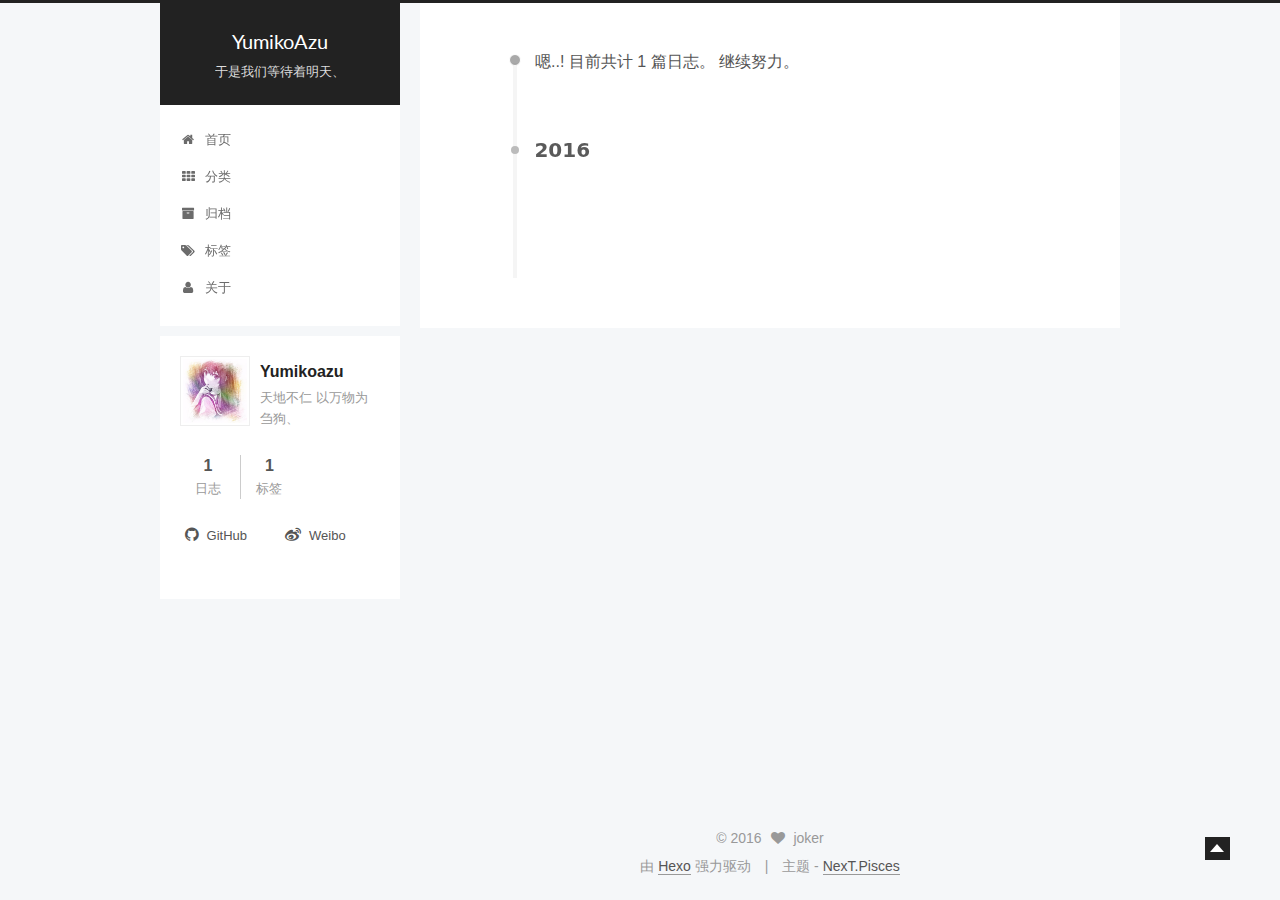
<file: archives/2016/index.html>
<!doctype html>



  


<html class="theme-next pisces use-motion">
<head>
  <meta charset="UTF-8"/>
<meta http-equiv="X-UA-Compatible" content="IE=edge,chrome=1" />
<meta name="viewport" content="width=device-width, initial-scale=1, maximum-scale=1"/>



<meta http-equiv="Cache-Control" content="no-transform" />
<meta http-equiv="Cache-Control" content="no-siteapp" />












  <link href="/vendors/fancybox/source/jquery.fancybox.css?v=2.1.5" rel="stylesheet" type="text/css"/>




  <link href="//fonts.googleapis.com/css?family=Lato:300,400,700,400italic&subset=latin,latin-ext" rel="stylesheet" type="text/css">



<link href="/vendors/font-awesome/css/font-awesome.min.css?v=4.4.0" rel="stylesheet" type="text/css" />

<link href="/css/main.css?v=0.5.0" rel="stylesheet" type="text/css" />


  <meta name="keywords" content="Hexo, NexT" />








  <link rel="shortcut icon" type="image/x-icon" href="/favicon.ico?v=0.5.0" />






<meta name="description" content="于是我们等待着明天、">
<meta property="og:type" content="website">
<meta property="og:title" content="YumikoAzu">
<meta property="og:url" content="http://yoursite.com/archives/2016/index.html">
<meta property="og:site_name" content="YumikoAzu">
<meta property="og:description" content="于是我们等待着明天、">
<meta name="twitter:card" content="summary">
<meta name="twitter:title" content="YumikoAzu">
<meta name="twitter:description" content="于是我们等待着明天、">



<script type="text/javascript" id="hexo.configuration">
  var NexT = window.NexT || {};
  var CONFIG = {
    scheme: 'Pisces',
    sidebar: {"position":"left","display":"post"},
    fancybox: true,
    motion: true,
    duoshuo: {
      userId: 0,
      author: '博主'
    }
  };
</script>

  <title> 归档 | YumikoAzu </title>
</head>

<body itemscope itemtype="http://schema.org/WebPage" lang="zh-Hans">

  








  
  
    
  

  <div class="container one-collumn sidebar-position-left  page-archive  ">
    <div class="headband"></div>

    <header id="header" class="header" itemscope itemtype="http://schema.org/WPHeader">
      <div class="header-inner"><div class="site-meta ">
  

  <div class="custom-logo-site-title">
    <a href="/"  class="brand" rel="start">
      <span class="logo-line-before"><i></i></span>
      <span class="site-title">YumikoAzu</span>
      <span class="logo-line-after"><i></i></span>
    </a>
  </div>
  <p class="site-subtitle">于是我们等待着明天、</p>
</div>

<div class="site-nav-toggle">
  <button>
    <span class="btn-bar"></span>
    <span class="btn-bar"></span>
    <span class="btn-bar"></span>
  </button>
</div>

<nav class="site-nav">
  

  
    <ul id="menu" class="menu ">
      
        
        <li class="menu-item menu-item-home">
          <a href="/" rel="section">
            
              <i class="menu-item-icon fa fa-home fa-fw"></i> <br />
            
            首页
          </a>
        </li>
      
        
        <li class="menu-item menu-item-categories">
          <a href="/categories" rel="section">
            
              <i class="menu-item-icon fa fa-th fa-fw"></i> <br />
            
            分类
          </a>
        </li>
      
        
        <li class="menu-item menu-item-archives">
          <a href="/archives" rel="section">
            
              <i class="menu-item-icon fa fa-archive fa-fw"></i> <br />
            
            归档
          </a>
        </li>
      
        
        <li class="menu-item menu-item-tags">
          <a href="/tags" rel="section">
            
              <i class="menu-item-icon fa fa-tags fa-fw"></i> <br />
            
            标签
          </a>
        </li>
      
        
        <li class="menu-item menu-item-about">
          <a href="/about" rel="section">
            
              <i class="menu-item-icon fa fa-user fa-fw"></i> <br />
            
            关于
          </a>
        </li>
      

      


      
      
    </ul>
  

  
</nav>

 </div>
    </header>

    <main id="main" class="main">
      <div class="main-inner">
        <div class="content-wrap">
          <div id="content" class="content">
            

  <section id="posts" class="posts-collapse">
    <span class="archive-move-on"></span>

    <span class="archive-page-counter">
      
      
      
        
      
      嗯..! 目前共计 1 篇日志。 继续努力。
    </span>

    

      
      
      

      
        
        <div class="collection-title">
          <h2 class="archive-year motion-element" id="archive-year-2016">2016</h2>
        </div>
      
      

      

  <article class="post post-type-tags" itemscope itemtype="http://schema.org/Article">
    <header class="post-header">

      <h1 class="post-title">
        
            <a class="post-title-link" href="/2016/03/04/hello-world/" itemprop="url">
              
                <span itemprop="name">Hello World</span>
              
            </a>
        
      </h1>

      <div class="post-meta">
        <time class="post-time" itemprop="dateCreated"
              datetime="2016-03-04T11:26:56+08:00"
              content="2016-03-04" >
          03-04
        </time>
      </div>

    </header>
  </article>



    

  </section>

  



          </div>
          


          

        </div>
        
          
  
  <div class="sidebar-toggle">
    <div class="sidebar-toggle-line-wrap">
      <span class="sidebar-toggle-line sidebar-toggle-line-first"></span>
      <span class="sidebar-toggle-line sidebar-toggle-line-middle"></span>
      <span class="sidebar-toggle-line sidebar-toggle-line-last"></span>
    </div>
  </div>

  <aside id="sidebar" class="sidebar">
    <div class="sidebar-inner">

      

      

      <section class="site-overview sidebar-panel  sidebar-panel-active ">
        <div class="site-author motion-element" itemprop="author" itemscope itemtype="http://schema.org/Person">
          <img class="site-author-image" itemprop="image"
               src="/images/avatar.jpg"
               alt="Yumikoazu" />
          <p class="site-author-name" itemprop="name">Yumikoazu</p>
          <p class="site-description motion-element" itemprop="description">天地不仁 以万物为刍狗、</p>
        </div>
        <nav class="site-state motion-element">
          <div class="site-state-item site-state-posts">
            <a href="/archives">
              <span class="site-state-item-count">1</span>
              <span class="site-state-item-name">日志</span>
            </a>
          </div>
          
          

          
            <div class="site-state-item site-state-tags">
              <a href="/tags">
                <span class="site-state-item-count">1</span>
                <span class="site-state-item-name">标签</span>
              </a>
            </div>
          

        </nav>

        

        <div class="links-of-author motion-element">
          
            
              <span class="links-of-author-item">
                <a href="https://github.com/YumikoAzu" target="_blank">
                  
                    <i class="fa fa-github"></i> GitHub
                  
                </a>
              </span>
            
              <span class="links-of-author-item">
                <a href="http://weibo.com/jokerlaw/profile?rightmod=1&wvr=6&mod=personinfo&is_all=1" target="_blank">
                  
                    <i class="fa fa-weibo"></i> Weibo
                  
                </a>
              </span>
            
          
        </div>

        
        

        <div class="links-of-author motion-element">
          
        </div>

      </section>

      

    </div>
  </aside>


        
      </div>
    </main>

    <footer id="footer" class="footer">
      <div class="footer-inner">
        <div class="copyright" >
  
  &copy; 
  <span itemprop="copyrightYear">2016</span>
  <span class="with-love">
    <i class="fa fa-heart"></i>
  </span>
  <span class="author" itemprop="copyrightHolder">joker</span>
</div>

<div class="powered-by">
  由 <a class="theme-link" href="http://hexo.io">Hexo</a> 强力驱动
</div>

<div class="theme-info">
  主题 -
  <a class="theme-link" href="https://github.com/iissnan/hexo-theme-next">
    NexT.Pisces
  </a>
</div>



      </div>
    </footer>

    <div class="back-to-top"></div>
  </div>

  


  



  <script type="text/javascript" src="/vendors/jquery/index.js?v=2.1.3"></script>

  <script type="text/javascript" src="/vendors/fastclick/lib/fastclick.min.js?v=1.0.6"></script>

  <script type="text/javascript" src="/vendors/jquery_lazyload/jquery.lazyload.js?v=1.9.7"></script>

  <script type="text/javascript" src="/vendors/velocity/velocity.min.js"></script>

  <script type="text/javascript" src="/vendors/velocity/velocity.ui.min.js"></script>

  <script type="text/javascript" src="/vendors/fancybox/source/jquery.fancybox.pack.js"></script>


  


  <script type="text/javascript" src="/js/src/utils.js?v=0.5.0"></script>

  <script type="text/javascript" src="/js/src/motion.js?v=0.5.0"></script>



  
  


  <script type="text/javascript" src="/js/src/affix.js?v=0.5.0"></script>

  <script type="text/javascript" src="/js/src/schemes/pisces.js?v=0.5.0"></script>



  
  
    <script type="text/javascript" id="motion.page.archive">
      $('.archive-year').velocity('transition.slideLeftIn');
    </script>
  


  


  <script type="text/javascript" src="/js/src/bootstrap.js?v=0.5.0"></script>



  

  
    
  

  <script type="text/javascript">
    var duoshuoQuery = {short_name:"yukina-jt"};
    (function() {
      var ds = document.createElement('script');
      ds.type = 'text/javascript';ds.async = true;
      ds.id = 'duoshuo-script';
      ds.src = (document.location.protocol == 'https:' ? 'https:' : 'http:') + '//static.duoshuo.com/embed.js';
      ds.charset = 'UTF-8';
      (document.getElementsByTagName('head')[0]
      || document.getElementsByTagName('body')[0]).appendChild(ds);
    })();
  </script>

  
    
  





  
  
  

  
  


</body>
</html>
</file>
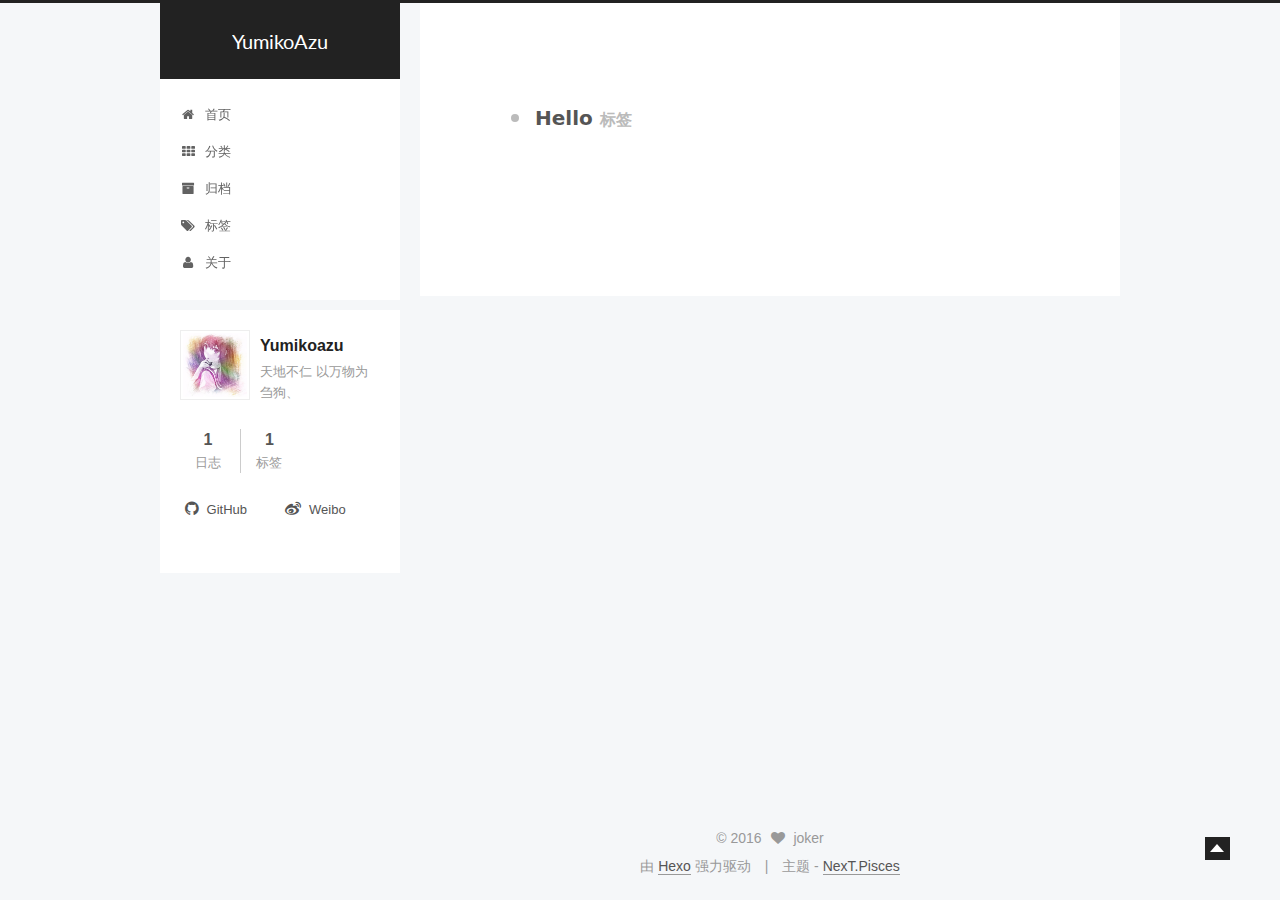
<file: tags/Hello/index.html>
<!doctype html>



  


<html class="theme-next pisces use-motion">
<head>
  <meta charset="UTF-8"/>
<meta http-equiv="X-UA-Compatible" content="IE=edge,chrome=1" />
<meta name="viewport" content="width=device-width, initial-scale=1, maximum-scale=1"/>



<meta http-equiv="Cache-Control" content="no-transform" />
<meta http-equiv="Cache-Control" content="no-siteapp" />












  <link href="/vendors/fancybox/source/jquery.fancybox.css?v=2.1.5" rel="stylesheet" type="text/css"/>




  <link href="//fonts.googleapis.com/css?family=Lato:300,400,700,400italic&subset=latin,latin-ext" rel="stylesheet" type="text/css">



<link href="/vendors/font-awesome/css/font-awesome.min.css?v=4.4.0" rel="stylesheet" type="text/css" />

<link href="/css/main.css?v=0.5.0" rel="stylesheet" type="text/css" />


  <meta name="keywords" content="Hexo, NexT" />








  <link rel="shortcut icon" type="image/x-icon" href="/favicon.ico?v=0.5.0" />






<meta name="description">
<meta property="og:type" content="website">
<meta property="og:title" content="YumikoAzu">
<meta property="og:url" content="http://yoursite.com/tags/Hello/index.html">
<meta property="og:site_name" content="YumikoAzu">
<meta property="og:description">
<meta name="twitter:card" content="summary">
<meta name="twitter:title" content="YumikoAzu">
<meta name="twitter:description">



<script type="text/javascript" id="hexo.configuration">
  var NexT = window.NexT || {};
  var CONFIG = {
    scheme: 'Pisces',
    sidebar: {"position":"left","display":"post"},
    fancybox: true,
    motion: true,
    duoshuo: {
      userId: 0,
      author: '博主'
    }
  };
</script>

  <title> 标签: Hello | YumikoAzu </title>
</head>

<body itemscope itemtype="http://schema.org/WebPage" lang="zh-Hans">

  








  
  
    
  

  <div class="container one-collumn sidebar-position-left  ">
    <div class="headband"></div>

    <header id="header" class="header" itemscope itemtype="http://schema.org/WPHeader">
      <div class="header-inner"><div class="site-meta ">
  

  <div class="custom-logo-site-title">
    <a href="/"  class="brand" rel="start">
      <span class="logo-line-before"><i></i></span>
      <span class="site-title">YumikoAzu</span>
      <span class="logo-line-after"><i></i></span>
    </a>
  </div>
  <p class="site-subtitle"></p>
</div>

<div class="site-nav-toggle">
  <button>
    <span class="btn-bar"></span>
    <span class="btn-bar"></span>
    <span class="btn-bar"></span>
  </button>
</div>

<nav class="site-nav">
  

  
    <ul id="menu" class="menu ">
      
        
        <li class="menu-item menu-item-home">
          <a href="/" rel="section">
            
              <i class="menu-item-icon fa fa-home fa-fw"></i> <br />
            
            首页
          </a>
        </li>
      
        
        <li class="menu-item menu-item-categories">
          <a href="/分类" rel="section">
            
              <i class="menu-item-icon fa fa-th fa-fw"></i> <br />
            
            分类
          </a>
        </li>
      
        
        <li class="menu-item menu-item-archives">
          <a href="/archives" rel="section">
            
              <i class="menu-item-icon fa fa-archive fa-fw"></i> <br />
            
            归档
          </a>
        </li>
      
        
        <li class="menu-item menu-item-tags">
          <a href="/标签" rel="section">
            
              <i class="menu-item-icon fa fa-tags fa-fw"></i> <br />
            
            标签
          </a>
        </li>
      
        
        <li class="menu-item menu-item-about">
          <a href="/关于" rel="section">
            
              <i class="menu-item-icon fa fa-user fa-fw"></i> <br />
            
            关于
          </a>
        </li>
      

      


      
      
    </ul>
  

  
</nav>

 </div>
    </header>

    <main id="main" class="main">
      <div class="main-inner">
        <div class="content-wrap">
          <div id="content" class="content">
            

  <div id="posts" class="posts-collapse">
    <div class="collection-title">
      <h2 >
        Hello
        <small>标签</small>
      </h2>
    </div>

    
      

  <article class="post post-type-标签" itemscope itemtype="http://schema.org/Article">
    <header class="post-header">

      <h1 class="post-title">
        
            <a class="post-title-link" href="/2016/03/04/hello-world/" itemprop="url">
              
                <span itemprop="name">Hello World</span>
              
            </a>
        
      </h1>

      <div class="post-meta">
        <time class="post-time" itemprop="dateCreated"
              datetime="2016-03-04T11:26:56+08:00"
              content="2016-03-04" >
          03-04
        </time>
      </div>

    </header>
  </article>


    
  </div>

  


          </div>
          


          

        </div>
        
          
  
  <div class="sidebar-toggle">
    <div class="sidebar-toggle-line-wrap">
      <span class="sidebar-toggle-line sidebar-toggle-line-first"></span>
      <span class="sidebar-toggle-line sidebar-toggle-line-middle"></span>
      <span class="sidebar-toggle-line sidebar-toggle-line-last"></span>
    </div>
  </div>

  <aside id="sidebar" class="sidebar">
    <div class="sidebar-inner">

      

      

      <section class="site-overview sidebar-panel  sidebar-panel-active ">
        <div class="site-author motion-element" itemprop="author" itemscope itemtype="http://schema.org/Person">
          <img class="site-author-image" itemprop="image"
               src="/images/avatar.jpg"
               alt="Yumikoazu" />
          <p class="site-author-name" itemprop="name">Yumikoazu</p>
          <p class="site-description motion-element" itemprop="description">天地不仁 以万物为刍狗、</p>
        </div>
        <nav class="site-state motion-element">
          <div class="site-state-item site-state-posts">
            <a href="/archives">
              <span class="site-state-item-count">1</span>
              <span class="site-state-item-name">日志</span>
            </a>
          </div>
          
          

          
            <div class="site-state-item site-state-tags">
              <a href="/标签">
                <span class="site-state-item-count">1</span>
                <span class="site-state-item-name">标签</span>
              </a>
            </div>
          

        </nav>

        

        <div class="links-of-author motion-element">
          
            
              <span class="links-of-author-item">
                <a href="https://github.com/YumikoAzu" target="_blank">
                  
                    <i class="fa fa-github"></i> GitHub
                  
                </a>
              </span>
            
              <span class="links-of-author-item">
                <a href="http://weibo.com/jokerlaw/profile?rightmod=1&wvr=6&mod=personinfo&is_all=1" target="_blank">
                  
                    <i class="fa fa-weibo"></i> Weibo
                  
                </a>
              </span>
            
          
        </div>

        
        

        <div class="links-of-author motion-element">
          
        </div>

      </section>

      

    </div>
  </aside>


        
      </div>
    </main>

    <footer id="footer" class="footer">
      <div class="footer-inner">
        <div class="copyright" >
  
  &copy; 
  <span itemprop="copyrightYear">2016</span>
  <span class="with-love">
    <i class="fa fa-heart"></i>
  </span>
  <span class="author" itemprop="copyrightHolder">joker</span>
</div>

<div class="powered-by">
  由 <a class="theme-link" href="http://hexo.io">Hexo</a> 强力驱动
</div>

<div class="theme-info">
  主题 -
  <a class="theme-link" href="https://github.com/iissnan/hexo-theme-next">
    NexT.Pisces
  </a>
</div>



      </div>
    </footer>

    <div class="back-to-top"></div>
  </div>

  


  



  <script type="text/javascript" src="/vendors/jquery/index.js?v=2.1.3"></script>

  <script type="text/javascript" src="/vendors/fastclick/lib/fastclick.min.js?v=1.0.6"></script>

  <script type="text/javascript" src="/vendors/jquery_lazyload/jquery.lazyload.js?v=1.9.7"></script>

  <script type="text/javascript" src="/vendors/velocity/velocity.min.js"></script>

  <script type="text/javascript" src="/vendors/velocity/velocity.ui.min.js"></script>

  <script type="text/javascript" src="/vendors/fancybox/source/jquery.fancybox.pack.js"></script>


  


  <script type="text/javascript" src="/js/src/utils.js?v=0.5.0"></script>

  <script type="text/javascript" src="/js/src/motion.js?v=0.5.0"></script>



  
  


  <script type="text/javascript" src="/js/src/affix.js?v=0.5.0"></script>

  <script type="text/javascript" src="/js/src/schemes/pisces.js?v=0.5.0"></script>



  

  


  <script type="text/javascript" src="/js/src/bootstrap.js?v=0.5.0"></script>



  

  
    
  

  <script type="text/javascript">
    var duoshuoQuery = {short_name:"yukina-jt"};
    (function() {
      var ds = document.createElement('script');
      ds.type = 'text/javascript';ds.async = true;
      ds.id = 'duoshuo-script';
      ds.src = (document.location.protocol == 'https:' ? 'https:' : 'http:') + '//static.duoshuo.com/embed.js';
      ds.charset = 'UTF-8';
      (document.getElementsByTagName('head')[0]
      || document.getElementsByTagName('body')[0]).appendChild(ds);
    })();
  </script>

  
    
  





  
  
  

  
  


</body>
</html>
</file>
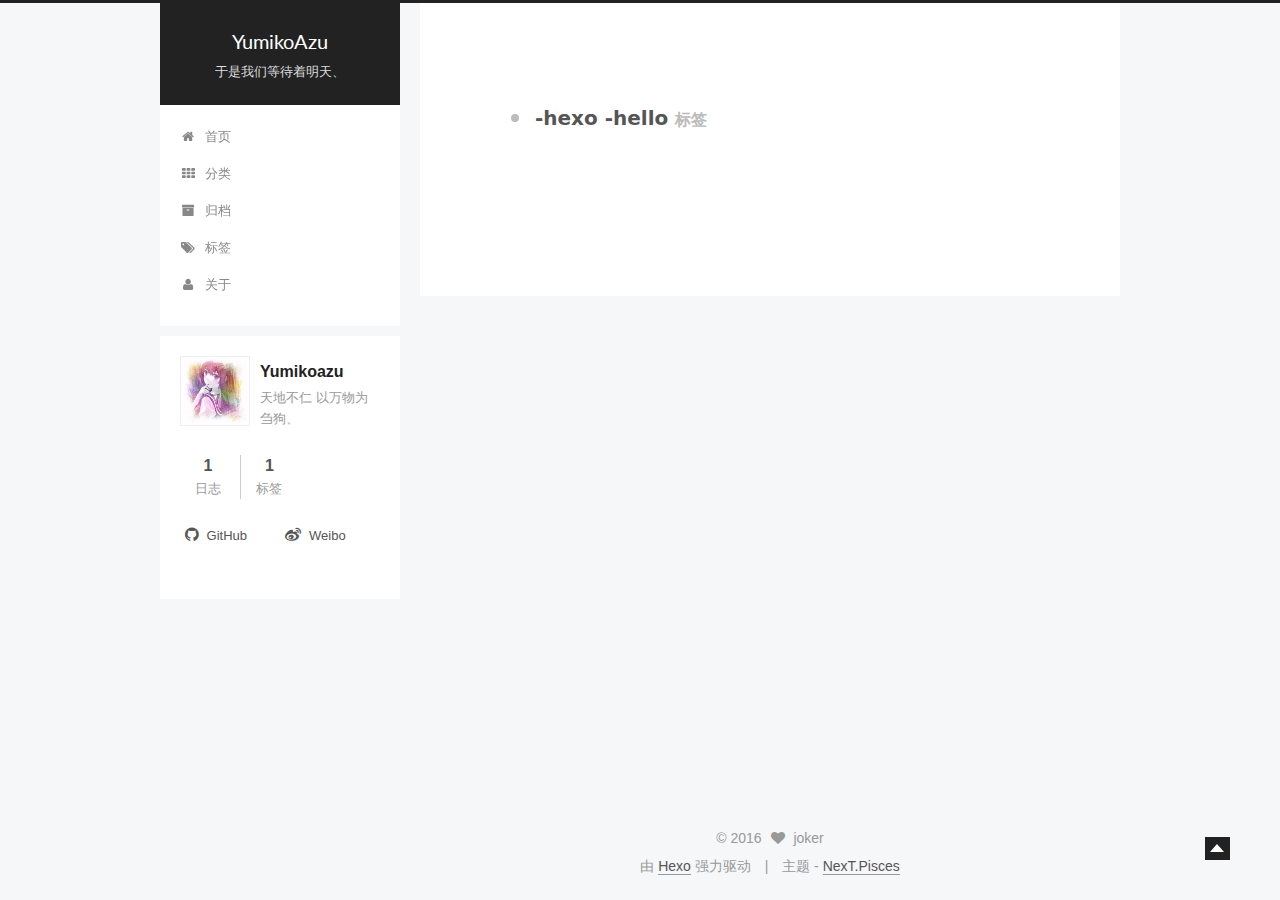
<file: tags/hexo-hello/index.html>
<!doctype html>



  


<html class="theme-next pisces use-motion">
<head>
  <meta charset="UTF-8"/>
<meta http-equiv="X-UA-Compatible" content="IE=edge,chrome=1" />
<meta name="viewport" content="width=device-width, initial-scale=1, maximum-scale=1"/>



<meta http-equiv="Cache-Control" content="no-transform" />
<meta http-equiv="Cache-Control" content="no-siteapp" />












  <link href="/vendors/fancybox/source/jquery.fancybox.css?v=2.1.5" rel="stylesheet" type="text/css"/>




  <link href="//fonts.googleapis.com/css?family=Lato:300,400,700,400italic&subset=latin,latin-ext" rel="stylesheet" type="text/css">



<link href="/vendors/font-awesome/css/font-awesome.min.css?v=4.4.0" rel="stylesheet" type="text/css" />

<link href="/css/main.css?v=0.5.0" rel="stylesheet" type="text/css" />


  <meta name="keywords" content="Hexo, NexT" />








  <link rel="shortcut icon" type="image/x-icon" href="/favicon.ico?v=0.5.0" />






<meta name="description" content="于是我们等待着明天、">
<meta property="og:type" content="website">
<meta property="og:title" content="YumikoAzu">
<meta property="og:url" content="http://yoursite.com/tags/hexo-hello/index.html">
<meta property="og:site_name" content="YumikoAzu">
<meta property="og:description" content="于是我们等待着明天、">
<meta name="twitter:card" content="summary">
<meta name="twitter:title" content="YumikoAzu">
<meta name="twitter:description" content="于是我们等待着明天、">



<script type="text/javascript" id="hexo.configuration">
  var NexT = window.NexT || {};
  var CONFIG = {
    scheme: 'Pisces',
    sidebar: {"position":"left","display":"post"},
    fancybox: true,
    motion: true,
    duoshuo: {
      userId: 0,
      author: '博主'
    }
  };
</script>

  <title> 标签: -hexo -hello | YumikoAzu </title>
</head>

<body itemscope itemtype="http://schema.org/WebPage" lang="zh-Hans">

  








  
  
    
  

  <div class="container one-collumn sidebar-position-left  ">
    <div class="headband"></div>

    <header id="header" class="header" itemscope itemtype="http://schema.org/WPHeader">
      <div class="header-inner"><div class="site-meta ">
  

  <div class="custom-logo-site-title">
    <a href="/"  class="brand" rel="start">
      <span class="logo-line-before"><i></i></span>
      <span class="site-title">YumikoAzu</span>
      <span class="logo-line-after"><i></i></span>
    </a>
  </div>
  <p class="site-subtitle">于是我们等待着明天、</p>
</div>

<div class="site-nav-toggle">
  <button>
    <span class="btn-bar"></span>
    <span class="btn-bar"></span>
    <span class="btn-bar"></span>
  </button>
</div>

<nav class="site-nav">
  

  
    <ul id="menu" class="menu ">
      
        
        <li class="menu-item menu-item-home">
          <a href="/" rel="section">
            
              <i class="menu-item-icon fa fa-home fa-fw"></i> <br />
            
            首页
          </a>
        </li>
      
        
        <li class="menu-item menu-item-categories">
          <a href="/categories" rel="section">
            
              <i class="menu-item-icon fa fa-th fa-fw"></i> <br />
            
            分类
          </a>
        </li>
      
        
        <li class="menu-item menu-item-archives">
          <a href="/archives" rel="section">
            
              <i class="menu-item-icon fa fa-archive fa-fw"></i> <br />
            
            归档
          </a>
        </li>
      
        
        <li class="menu-item menu-item-tags">
          <a href="/tags" rel="section">
            
              <i class="menu-item-icon fa fa-tags fa-fw"></i> <br />
            
            标签
          </a>
        </li>
      
        
        <li class="menu-item menu-item-about">
          <a href="/about" rel="section">
            
              <i class="menu-item-icon fa fa-user fa-fw"></i> <br />
            
            关于
          </a>
        </li>
      

      


      
      
    </ul>
  

  
</nav>

 </div>
    </header>

    <main id="main" class="main">
      <div class="main-inner">
        <div class="content-wrap">
          <div id="content" class="content">
            

  <div id="posts" class="posts-collapse">
    <div class="collection-title">
      <h2 >
        -hexo -hello
        <small>标签</small>
      </h2>
    </div>

    
      

  <article class="post post-type-tags" itemscope itemtype="http://schema.org/Article">
    <header class="post-header">

      <h1 class="post-title">
        
            <a class="post-title-link" href="/2016/03/04/hello-world/" itemprop="url">
              
                <span itemprop="name">Hello World</span>
              
            </a>
        
      </h1>

      <div class="post-meta">
        <time class="post-time" itemprop="dateCreated"
              datetime="2016-03-04T11:26:56+08:00"
              content="2016-03-04" >
          03-04
        </time>
      </div>

    </header>
  </article>


    
  </div>

  


          </div>
          


          

        </div>
        
          
  
  <div class="sidebar-toggle">
    <div class="sidebar-toggle-line-wrap">
      <span class="sidebar-toggle-line sidebar-toggle-line-first"></span>
      <span class="sidebar-toggle-line sidebar-toggle-line-middle"></span>
      <span class="sidebar-toggle-line sidebar-toggle-line-last"></span>
    </div>
  </div>

  <aside id="sidebar" class="sidebar">
    <div class="sidebar-inner">

      

      

      <section class="site-overview sidebar-panel  sidebar-panel-active ">
        <div class="site-author motion-element" itemprop="author" itemscope itemtype="http://schema.org/Person">
          <img class="site-author-image" itemprop="image"
               src="/images/avatar.jpg"
               alt="Yumikoazu" />
          <p class="site-author-name" itemprop="name">Yumikoazu</p>
          <p class="site-description motion-element" itemprop="description">天地不仁 以万物为刍狗、</p>
        </div>
        <nav class="site-state motion-element">
          <div class="site-state-item site-state-posts">
            <a href="/archives">
              <span class="site-state-item-count">1</span>
              <span class="site-state-item-name">日志</span>
            </a>
          </div>
          
          

          
            <div class="site-state-item site-state-tags">
              <a href="/tags">
                <span class="site-state-item-count">1</span>
                <span class="site-state-item-name">标签</span>
              </a>
            </div>
          

        </nav>

        

        <div class="links-of-author motion-element">
          
            
              <span class="links-of-author-item">
                <a href="https://github.com/YumikoAzu" target="_blank">
                  
                    <i class="fa fa-github"></i> GitHub
                  
                </a>
              </span>
            
              <span class="links-of-author-item">
                <a href="http://weibo.com/jokerlaw/profile?rightmod=1&wvr=6&mod=personinfo&is_all=1" target="_blank">
                  
                    <i class="fa fa-weibo"></i> Weibo
                  
                </a>
              </span>
            
          
        </div>

        
        

        <div class="links-of-author motion-element">
          
        </div>

      </section>

      

    </div>
  </aside>


        
      </div>
    </main>

    <footer id="footer" class="footer">
      <div class="footer-inner">
        <div class="copyright" >
  
  &copy; 
  <span itemprop="copyrightYear">2016</span>
  <span class="with-love">
    <i class="fa fa-heart"></i>
  </span>
  <span class="author" itemprop="copyrightHolder">joker</span>
</div>

<div class="powered-by">
  由 <a class="theme-link" href="http://hexo.io">Hexo</a> 强力驱动
</div>

<div class="theme-info">
  主题 -
  <a class="theme-link" href="https://github.com/iissnan/hexo-theme-next">
    NexT.Pisces
  </a>
</div>



      </div>
    </footer>

    <div class="back-to-top"></div>
  </div>

  


  



  <script type="text/javascript" src="/vendors/jquery/index.js?v=2.1.3"></script>

  <script type="text/javascript" src="/vendors/fastclick/lib/fastclick.min.js?v=1.0.6"></script>

  <script type="text/javascript" src="/vendors/jquery_lazyload/jquery.lazyload.js?v=1.9.7"></script>

  <script type="text/javascript" src="/vendors/velocity/velocity.min.js"></script>

  <script type="text/javascript" src="/vendors/velocity/velocity.ui.min.js"></script>

  <script type="text/javascript" src="/vendors/fancybox/source/jquery.fancybox.pack.js"></script>


  


  <script type="text/javascript" src="/js/src/utils.js?v=0.5.0"></script>

  <script type="text/javascript" src="/js/src/motion.js?v=0.5.0"></script>



  
  


  <script type="text/javascript" src="/js/src/affix.js?v=0.5.0"></script>

  <script type="text/javascript" src="/js/src/schemes/pisces.js?v=0.5.0"></script>



  

  


  <script type="text/javascript" src="/js/src/bootstrap.js?v=0.5.0"></script>



  

  
    
  

  <script type="text/javascript">
    var duoshuoQuery = {short_name:"yukina-jt"};
    (function() {
      var ds = document.createElement('script');
      ds.type = 'text/javascript';ds.async = true;
      ds.id = 'duoshuo-script';
      ds.src = (document.location.protocol == 'https:' ? 'https:' : 'http:') + '//static.duoshuo.com/embed.js';
      ds.charset = 'UTF-8';
      (document.getElementsByTagName('head')[0]
      || document.getElementsByTagName('body')[0]).appendChild(ds);
    })();
  </script>

  
    
  





  
  
  

  
  


</body>
</html>
</file>
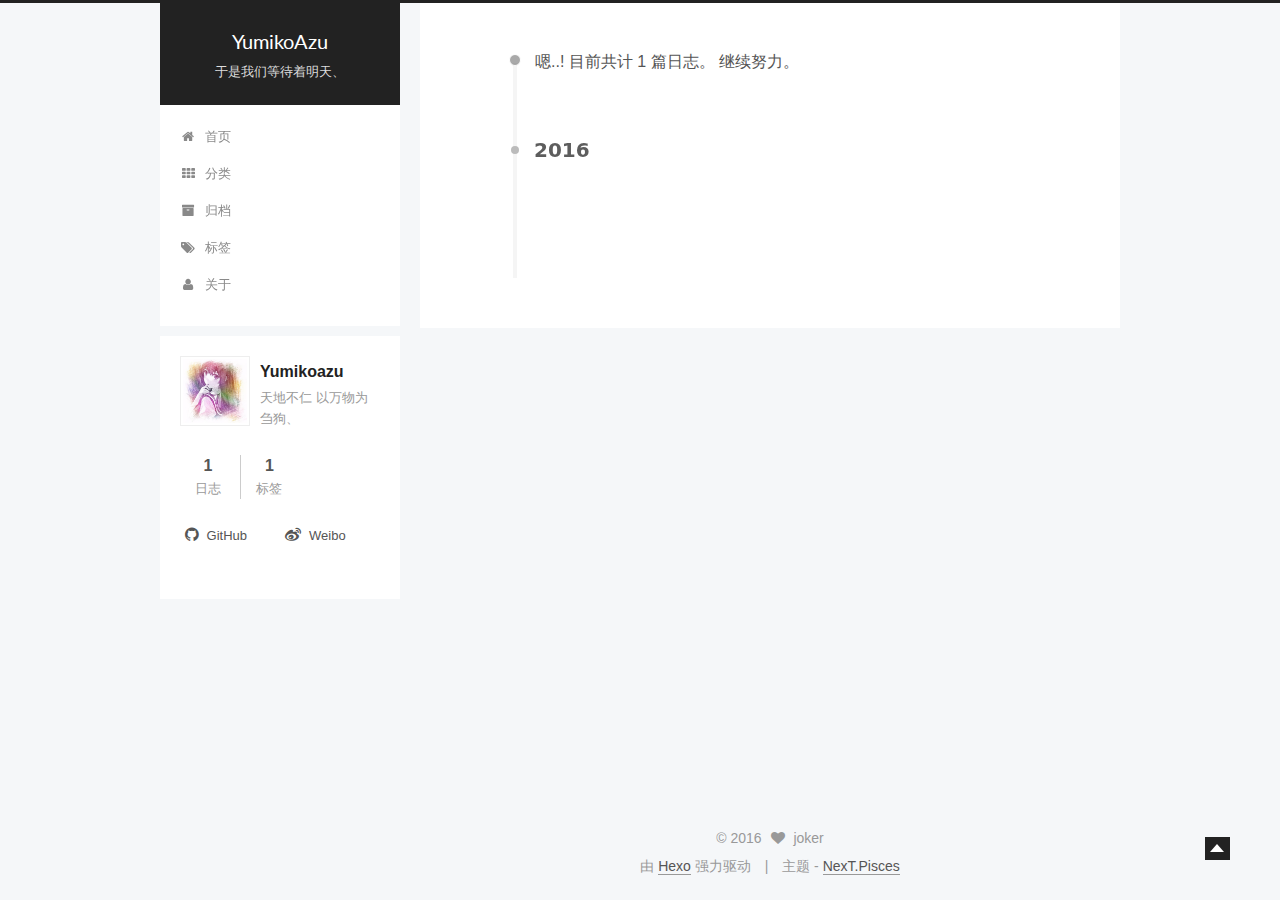
<file: archives/2016/03/index.html>
<!doctype html>



  


<html class="theme-next pisces use-motion">
<head>
  <meta charset="UTF-8"/>
<meta http-equiv="X-UA-Compatible" content="IE=edge,chrome=1" />
<meta name="viewport" content="width=device-width, initial-scale=1, maximum-scale=1"/>



<meta http-equiv="Cache-Control" content="no-transform" />
<meta http-equiv="Cache-Control" content="no-siteapp" />












  <link href="/vendors/fancybox/source/jquery.fancybox.css?v=2.1.5" rel="stylesheet" type="text/css"/>




  <link href="//fonts.googleapis.com/css?family=Lato:300,400,700,400italic&subset=latin,latin-ext" rel="stylesheet" type="text/css">



<link href="/vendors/font-awesome/css/font-awesome.min.css?v=4.4.0" rel="stylesheet" type="text/css" />

<link href="/css/main.css?v=0.5.0" rel="stylesheet" type="text/css" />


  <meta name="keywords" content="Hexo, NexT" />








  <link rel="shortcut icon" type="image/x-icon" href="/favicon.ico?v=0.5.0" />






<meta name="description" content="于是我们等待着明天、">
<meta property="og:type" content="website">
<meta property="og:title" content="YumikoAzu">
<meta property="og:url" content="http://yoursite.com/archives/2016/03/index.html">
<meta property="og:site_name" content="YumikoAzu">
<meta property="og:description" content="于是我们等待着明天、">
<meta name="twitter:card" content="summary">
<meta name="twitter:title" content="YumikoAzu">
<meta name="twitter:description" content="于是我们等待着明天、">



<script type="text/javascript" id="hexo.configuration">
  var NexT = window.NexT || {};
  var CONFIG = {
    scheme: 'Pisces',
    sidebar: {"position":"left","display":"post"},
    fancybox: true,
    motion: true,
    duoshuo: {
      userId: 0,
      author: '博主'
    }
  };
</script>

  <title> 归档 | YumikoAzu </title>
</head>

<body itemscope itemtype="http://schema.org/WebPage" lang="zh-Hans">

  








  
  
    
  

  <div class="container one-collumn sidebar-position-left  page-archive  ">
    <div class="headband"></div>

    <header id="header" class="header" itemscope itemtype="http://schema.org/WPHeader">
      <div class="header-inner"><div class="site-meta ">
  

  <div class="custom-logo-site-title">
    <a href="/"  class="brand" rel="start">
      <span class="logo-line-before"><i></i></span>
      <span class="site-title">YumikoAzu</span>
      <span class="logo-line-after"><i></i></span>
    </a>
  </div>
  <p class="site-subtitle">于是我们等待着明天、</p>
</div>

<div class="site-nav-toggle">
  <button>
    <span class="btn-bar"></span>
    <span class="btn-bar"></span>
    <span class="btn-bar"></span>
  </button>
</div>

<nav class="site-nav">
  

  
    <ul id="menu" class="menu ">
      
        
        <li class="menu-item menu-item-home">
          <a href="/" rel="section">
            
              <i class="menu-item-icon fa fa-home fa-fw"></i> <br />
            
            首页
          </a>
        </li>
      
        
        <li class="menu-item menu-item-categories">
          <a href="/categories" rel="section">
            
              <i class="menu-item-icon fa fa-th fa-fw"></i> <br />
            
            分类
          </a>
        </li>
      
        
        <li class="menu-item menu-item-archives">
          <a href="/archives" rel="section">
            
              <i class="menu-item-icon fa fa-archive fa-fw"></i> <br />
            
            归档
          </a>
        </li>
      
        
        <li class="menu-item menu-item-tags">
          <a href="/tags" rel="section">
            
              <i class="menu-item-icon fa fa-tags fa-fw"></i> <br />
            
            标签
          </a>
        </li>
      
        
        <li class="menu-item menu-item-about">
          <a href="/about" rel="section">
            
              <i class="menu-item-icon fa fa-user fa-fw"></i> <br />
            
            关于
          </a>
        </li>
      

      


      
      
    </ul>
  

  
</nav>

 </div>
    </header>

    <main id="main" class="main">
      <div class="main-inner">
        <div class="content-wrap">
          <div id="content" class="content">
            

  <section id="posts" class="posts-collapse">
    <span class="archive-move-on"></span>

    <span class="archive-page-counter">
      
      
      
        
      
      嗯..! 目前共计 1 篇日志。 继续努力。
    </span>

    

      
      
      

      
        
        <div class="collection-title">
          <h2 class="archive-year motion-element" id="archive-year-2016">2016</h2>
        </div>
      
      

      

  <article class="post post-type-tags" itemscope itemtype="http://schema.org/Article">
    <header class="post-header">

      <h1 class="post-title">
        
            <a class="post-title-link" href="/2016/03/04/hello-world/" itemprop="url">
              
                <span itemprop="name">Hello World</span>
              
            </a>
        
      </h1>

      <div class="post-meta">
        <time class="post-time" itemprop="dateCreated"
              datetime="2016-03-04T11:26:56+08:00"
              content="2016-03-04" >
          03-04
        </time>
      </div>

    </header>
  </article>



    

  </section>

  



          </div>
          


          

        </div>
        
          
  
  <div class="sidebar-toggle">
    <div class="sidebar-toggle-line-wrap">
      <span class="sidebar-toggle-line sidebar-toggle-line-first"></span>
      <span class="sidebar-toggle-line sidebar-toggle-line-middle"></span>
      <span class="sidebar-toggle-line sidebar-toggle-line-last"></span>
    </div>
  </div>

  <aside id="sidebar" class="sidebar">
    <div class="sidebar-inner">

      

      

      <section class="site-overview sidebar-panel  sidebar-panel-active ">
        <div class="site-author motion-element" itemprop="author" itemscope itemtype="http://schema.org/Person">
          <img class="site-author-image" itemprop="image"
               src="/images/avatar.jpg"
               alt="Yumikoazu" />
          <p class="site-author-name" itemprop="name">Yumikoazu</p>
          <p class="site-description motion-element" itemprop="description">天地不仁 以万物为刍狗、</p>
        </div>
        <nav class="site-state motion-element">
          <div class="site-state-item site-state-posts">
            <a href="/archives">
              <span class="site-state-item-count">1</span>
              <span class="site-state-item-name">日志</span>
            </a>
          </div>
          
          

          
            <div class="site-state-item site-state-tags">
              <a href="/tags">
                <span class="site-state-item-count">1</span>
                <span class="site-state-item-name">标签</span>
              </a>
            </div>
          

        </nav>

        

        <div class="links-of-author motion-element">
          
            
              <span class="links-of-author-item">
                <a href="https://github.com/YumikoAzu" target="_blank">
                  
                    <i class="fa fa-github"></i> GitHub
                  
                </a>
              </span>
            
              <span class="links-of-author-item">
                <a href="http://weibo.com/jokerlaw/profile?rightmod=1&wvr=6&mod=personinfo&is_all=1" target="_blank">
                  
                    <i class="fa fa-weibo"></i> Weibo
                  
                </a>
              </span>
            
          
        </div>

        
        

        <div class="links-of-author motion-element">
          
        </div>

      </section>

      

    </div>
  </aside>


        
      </div>
    </main>

    <footer id="footer" class="footer">
      <div class="footer-inner">
        <div class="copyright" >
  
  &copy; 
  <span itemprop="copyrightYear">2016</span>
  <span class="with-love">
    <i class="fa fa-heart"></i>
  </span>
  <span class="author" itemprop="copyrightHolder">joker</span>
</div>

<div class="powered-by">
  由 <a class="theme-link" href="http://hexo.io">Hexo</a> 强力驱动
</div>

<div class="theme-info">
  主题 -
  <a class="theme-link" href="https://github.com/iissnan/hexo-theme-next">
    NexT.Pisces
  </a>
</div>



      </div>
    </footer>

    <div class="back-to-top"></div>
  </div>

  


  



  <script type="text/javascript" src="/vendors/jquery/index.js?v=2.1.3"></script>

  <script type="text/javascript" src="/vendors/fastclick/lib/fastclick.min.js?v=1.0.6"></script>

  <script type="text/javascript" src="/vendors/jquery_lazyload/jquery.lazyload.js?v=1.9.7"></script>

  <script type="text/javascript" src="/vendors/velocity/velocity.min.js"></script>

  <script type="text/javascript" src="/vendors/velocity/velocity.ui.min.js"></script>

  <script type="text/javascript" src="/vendors/fancybox/source/jquery.fancybox.pack.js"></script>


  


  <script type="text/javascript" src="/js/src/utils.js?v=0.5.0"></script>

  <script type="text/javascript" src="/js/src/motion.js?v=0.5.0"></script>



  
  


  <script type="text/javascript" src="/js/src/affix.js?v=0.5.0"></script>

  <script type="text/javascript" src="/js/src/schemes/pisces.js?v=0.5.0"></script>



  
  
    <script type="text/javascript" id="motion.page.archive">
      $('.archive-year').velocity('transition.slideLeftIn');
    </script>
  


  


  <script type="text/javascript" src="/js/src/bootstrap.js?v=0.5.0"></script>



  

  
    
  

  <script type="text/javascript">
    var duoshuoQuery = {short_name:"yukina-jt"};
    (function() {
      var ds = document.createElement('script');
      ds.type = 'text/javascript';ds.async = true;
      ds.id = 'duoshuo-script';
      ds.src = (document.location.protocol == 'https:' ? 'https:' : 'http:') + '//static.duoshuo.com/embed.js';
      ds.charset = 'UTF-8';
      (document.getElementsByTagName('head')[0]
      || document.getElementsByTagName('body')[0]).appendChild(ds);
    })();
  </script>

  
    
  





  
  
  

  
  


</body>
</html>
</file>
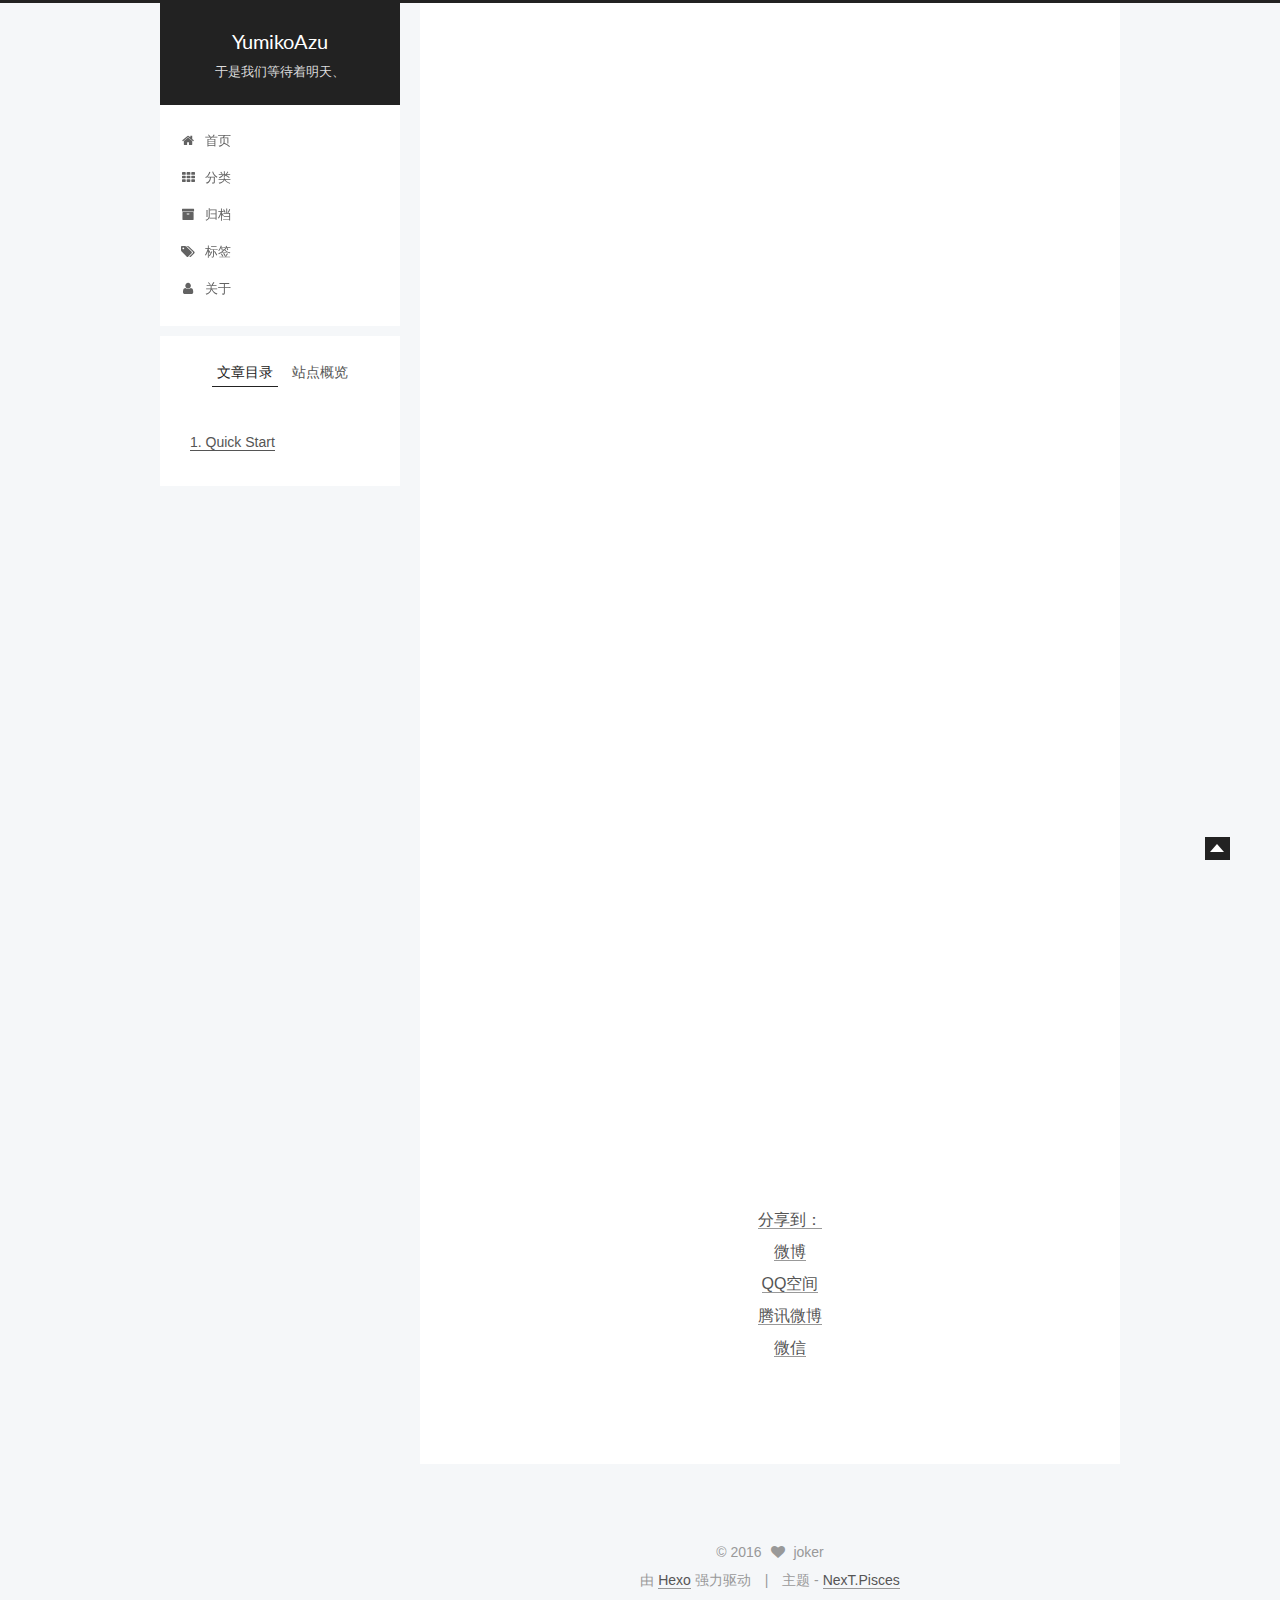
<file: 2016/03/04/hello-world/index.html>
<!doctype html>



  


<html class="theme-next pisces use-motion">
<head>
  <meta charset="UTF-8"/>
<meta http-equiv="X-UA-Compatible" content="IE=edge,chrome=1" />
<meta name="viewport" content="width=device-width, initial-scale=1, maximum-scale=1"/>



<meta http-equiv="Cache-Control" content="no-transform" />
<meta http-equiv="Cache-Control" content="no-siteapp" />












  <link href="/vendors/fancybox/source/jquery.fancybox.css?v=2.1.5" rel="stylesheet" type="text/css"/>




  <link href="//fonts.googleapis.com/css?family=Lato:300,400,700,400italic&subset=latin,latin-ext" rel="stylesheet" type="text/css">



<link href="/vendors/font-awesome/css/font-awesome.min.css?v=4.4.0" rel="stylesheet" type="text/css" />

<link href="/css/main.css?v=0.5.0" rel="stylesheet" type="text/css" />


  <meta name="keywords" content="-hexo -hello," />








  <link rel="shortcut icon" type="image/x-icon" href="/favicon.ico?v=0.5.0" />






<meta name="description" content="Welcome to Hexo! This is your very first post. Check documentation for more info. If you get any problems when using Hexo, you can find the answer in troubleshooting or you can ask me on GitHub.
Quick">
<meta property="og:type" content="article">
<meta property="og:title" content="Hello World">
<meta property="og:url" content="http://yoursite.com/2016/03/04/hello-world/index.html">
<meta property="og:site_name" content="YumikoAzu">
<meta property="og:description" content="Welcome to Hexo! This is your very first post. Check documentation for more info. If you get any problems when using Hexo, you can find the answer in troubleshooting or you can ask me on GitHub.
Quick">
<meta property="og:updated_time" content="2016-03-05T06:59:59.000Z">
<meta name="twitter:card" content="summary">
<meta name="twitter:title" content="Hello World">
<meta name="twitter:description" content="Welcome to Hexo! This is your very first post. Check documentation for more info. If you get any problems when using Hexo, you can find the answer in troubleshooting or you can ask me on GitHub.
Quick">



<script type="text/javascript" id="hexo.configuration">
  var NexT = window.NexT || {};
  var CONFIG = {
    scheme: 'Pisces',
    sidebar: {"position":"left","display":"post"},
    fancybox: true,
    motion: true,
    duoshuo: {
      userId: 0,
      author: '博主'
    }
  };
</script>

  <title> Hello World | YumikoAzu </title>
</head>

<body itemscope itemtype="http://schema.org/WebPage" lang="zh-Hans">

  








  
  
    
  

  <div class="container one-collumn sidebar-position-left page-post-detail ">
    <div class="headband"></div>

    <header id="header" class="header" itemscope itemtype="http://schema.org/WPHeader">
      <div class="header-inner"><div class="site-meta ">
  

  <div class="custom-logo-site-title">
    <a href="/"  class="brand" rel="start">
      <span class="logo-line-before"><i></i></span>
      <span class="site-title">YumikoAzu</span>
      <span class="logo-line-after"><i></i></span>
    </a>
  </div>
  <p class="site-subtitle">于是我们等待着明天、</p>
</div>

<div class="site-nav-toggle">
  <button>
    <span class="btn-bar"></span>
    <span class="btn-bar"></span>
    <span class="btn-bar"></span>
  </button>
</div>

<nav class="site-nav">
  

  
    <ul id="menu" class="menu ">
      
        
        <li class="menu-item menu-item-home">
          <a href="/" rel="section">
            
              <i class="menu-item-icon fa fa-home fa-fw"></i> <br />
            
            首页
          </a>
        </li>
      
        
        <li class="menu-item menu-item-categories">
          <a href="/categories" rel="section">
            
              <i class="menu-item-icon fa fa-th fa-fw"></i> <br />
            
            分类
          </a>
        </li>
      
        
        <li class="menu-item menu-item-archives">
          <a href="/archives" rel="section">
            
              <i class="menu-item-icon fa fa-archive fa-fw"></i> <br />
            
            归档
          </a>
        </li>
      
        
        <li class="menu-item menu-item-tags">
          <a href="/tags" rel="section">
            
              <i class="menu-item-icon fa fa-tags fa-fw"></i> <br />
            
            标签
          </a>
        </li>
      
        
        <li class="menu-item menu-item-about">
          <a href="/about" rel="section">
            
              <i class="menu-item-icon fa fa-user fa-fw"></i> <br />
            
            关于
          </a>
        </li>
      

      


      
      
    </ul>
  

  
</nav>

 </div>
    </header>

    <main id="main" class="main">
      <div class="main-inner">
        <div class="content-wrap">
          <div id="content" class="content">
            

  <div id="posts" class="posts-expand">
    

  
  

  
  
  

  <article class="post post-type-tags " itemscope itemtype="http://schema.org/Article">

    
      <header class="post-header">

        
        
          <h1 class="post-title" itemprop="name headline">
            
            
              
                Hello World
              
            
          </h1>
        

        <div class="post-meta">
          <span class="post-time">
            <span class="post-meta-item-icon">
              <i class="fa fa-calendar-o"></i>
            </span>
            <span class="post-meta-item-text">发表于</span>
            <time itemprop="dateCreated" datetime="2016-03-04T11:26:56+08:00" content="2016-03-04">
              2016-03-04
            </time>
          </span>

          

          
            
              <span class="post-comments-count">
                &nbsp; | &nbsp;
                <a href="/2016/03/04/hello-world/#comments" itemprop="discussionUrl">
                  <span class="post-comments-count ds-thread-count" data-thread-key="2016/03/04/hello-world/" itemprop="commentsCount"></span>
                </a>
              </span>
            
          

          

          
          

        </div>
      </header>
    


    <div class="post-body" itemprop="articleBody">

      
      

      
        <p>Welcome to <a href="https://hexo.io/" target="_blank" rel="external">Hexo</a>! This is your very first post. Check <a href="https://hexo.io/docs/" target="_blank" rel="external">documentation</a> for more info. If you get any problems when using Hexo, you can find the answer in <a href="https://hexo.io/docs/troubleshooting.html" target="_blank" rel="external">troubleshooting</a> or you can ask me on <a href="https://github.com/hexojs/hexo/issues" target="_blank" rel="external">GitHub</a>.</p>
<h2 id="Quick-Start"><a href="#Quick-Start" class="headerlink" title="Quick Start"></a>Quick Start</h2><h3 id="Create-a-new-post"><a href="#Create-a-new-post" class="headerlink" title="Create a new post"></a>Create a new post</h3><figure class="highlight bash"><table><tr><td class="gutter"><pre><span class="line">1</span><br></pre></td><td class="code"><pre><span class="line">$ hexo new <span class="string">"My New Post"</span></span><br></pre></td></tr></table></figure>
<p>More info: <a href="https://hexo.io/docs/writing.html" target="_blank" rel="external">Writing</a></p>
<h3 id="Run-server"><a href="#Run-server" class="headerlink" title="Run server"></a>Run server</h3><figure class="highlight bash"><table><tr><td class="gutter"><pre><span class="line">1</span><br></pre></td><td class="code"><pre><span class="line">$ hexo server</span><br></pre></td></tr></table></figure>
<p>More info: <a href="https://hexo.io/docs/server.html" target="_blank" rel="external">Server</a></p>
<h3 id="Generate-static-files"><a href="#Generate-static-files" class="headerlink" title="Generate static files"></a>Generate static files</h3><figure class="highlight bash"><table><tr><td class="gutter"><pre><span class="line">1</span><br></pre></td><td class="code"><pre><span class="line">$ hexo generate</span><br></pre></td></tr></table></figure>
<p>More info: <a href="https://hexo.io/docs/generating.html" target="_blank" rel="external">Generating</a></p>
<h3 id="Deploy-to-remote-sites"><a href="#Deploy-to-remote-sites" class="headerlink" title="Deploy to remote sites"></a>Deploy to remote sites</h3><figure class="highlight bash"><table><tr><td class="gutter"><pre><span class="line">1</span><br></pre></td><td class="code"><pre><span class="line">$ hexo deploy</span><br></pre></td></tr></table></figure>
<p>More info: <a href="https://hexo.io/docs/deployment.html" target="_blank" rel="external">Deployment</a></p>

      
    </div>

    <div>
      
        
      
    </div>

    <footer class="post-footer">
      
        <div class="post-tags">
          
            <a href="/tags/hexo-hello/" rel="tag">#-hexo -hello</a>
          
        </div>
      

      

      
      
    </footer>
  </article>



    <div class="post-spread">
      
        <div class="ds-share flat" data-thread-key="2016/03/04/hello-world/"
     data-title="Hello World"
     data-content=""
     data-url="http://yoursite.com/2016/03/04/hello-world/">
  <div class="ds-share-inline">
    <ul  class="ds-share-icons-16">

      <li data-toggle="ds-share-icons-more"><a class="ds-more" href="javascript:void(0);">分享到：</a></li>
      <li><a class="ds-weibo" href="javascript:void(0);" data-service="weibo">微博</a></li>
      <li><a class="ds-qzone" href="javascript:void(0);" data-service="qzone">QQ空间</a></li>
      <li><a class="ds-qqt" href="javascript:void(0);" data-service="qqt">腾讯微博</a></li>
      <li><a class="ds-wechat" href="javascript:void(0);" data-service="wechat">微信</a></li>

    </ul>
    <div class="ds-share-icons-more">
    </div>
  </div>
</div>
      
    </div>
  </div>


          </div>
          


          
  <div class="comments" id="comments">
    
      <div class="ds-thread" data-thread-key="2016/03/04/hello-world/"
           data-title="Hello World" data-url="http://yoursite.com/2016/03/04/hello-world/">
      </div>
    
  </div>


        </div>
        
          
  
  <div class="sidebar-toggle">
    <div class="sidebar-toggle-line-wrap">
      <span class="sidebar-toggle-line sidebar-toggle-line-first"></span>
      <span class="sidebar-toggle-line sidebar-toggle-line-middle"></span>
      <span class="sidebar-toggle-line sidebar-toggle-line-last"></span>
    </div>
  </div>

  <aside id="sidebar" class="sidebar">
    <div class="sidebar-inner">

      

      
        <ul class="sidebar-nav motion-element">
          <li class="sidebar-nav-toc sidebar-nav-active" data-target="post-toc-wrap" >
            文章目录
          </li>
          <li class="sidebar-nav-overview" data-target="site-overview">
            站点概览
          </li>
        </ul>
      

      <section class="site-overview sidebar-panel ">
        <div class="site-author motion-element" itemprop="author" itemscope itemtype="http://schema.org/Person">
          <img class="site-author-image" itemprop="image"
               src="/images/avatar.jpg"
               alt="Yumikoazu" />
          <p class="site-author-name" itemprop="name">Yumikoazu</p>
          <p class="site-description motion-element" itemprop="description">天地不仁 以万物为刍狗、</p>
        </div>
        <nav class="site-state motion-element">
          <div class="site-state-item site-state-posts">
            <a href="/archives">
              <span class="site-state-item-count">1</span>
              <span class="site-state-item-name">日志</span>
            </a>
          </div>
          
          

          
            <div class="site-state-item site-state-tags">
              <a href="/tags">
                <span class="site-state-item-count">1</span>
                <span class="site-state-item-name">标签</span>
              </a>
            </div>
          

        </nav>

        

        <div class="links-of-author motion-element">
          
            
              <span class="links-of-author-item">
                <a href="https://github.com/YumikoAzu" target="_blank">
                  
                    <i class="fa fa-github"></i> GitHub
                  
                </a>
              </span>
            
              <span class="links-of-author-item">
                <a href="http://weibo.com/jokerlaw/profile?rightmod=1&wvr=6&mod=personinfo&is_all=1" target="_blank">
                  
                    <i class="fa fa-weibo"></i> Weibo
                  
                </a>
              </span>
            
          
        </div>

        
        

        <div class="links-of-author motion-element">
          
        </div>

      </section>

      
        <section class="post-toc-wrap motion-element sidebar-panel sidebar-panel-active">
          <div class="post-toc-indicator-top post-toc-indicator">
            <i class="fa fa-angle-double-up"></i>
          </div>
          <div class="post-toc">
            
              
            
            
              <div class="post-toc-content"><ol class="nav"><li class="nav-item nav-level-2"><a class="nav-link" href="#Quick-Start"><span class="nav-number">1.</span> <span class="nav-text">Quick Start</span></a><ol class="nav-child"><li class="nav-item nav-level-3"><a class="nav-link" href="#Create-a-new-post"><span class="nav-number">1.1.</span> <span class="nav-text">Create a new post</span></a></li><li class="nav-item nav-level-3"><a class="nav-link" href="#Run-server"><span class="nav-number">1.2.</span> <span class="nav-text">Run server</span></a></li><li class="nav-item nav-level-3"><a class="nav-link" href="#Generate-static-files"><span class="nav-number">1.3.</span> <span class="nav-text">Generate static files</span></a></li><li class="nav-item nav-level-3"><a class="nav-link" href="#Deploy-to-remote-sites"><span class="nav-number">1.4.</span> <span class="nav-text">Deploy to remote sites</span></a></li></ol></li></ol></div>
            
          </div>
          <div class="post-toc-indicator-bottom post-toc-indicator">
            <i class="fa fa-angle-double-down"></i>
          </div>
        </section>
      

    </div>
  </aside>


        
      </div>
    </main>

    <footer id="footer" class="footer">
      <div class="footer-inner">
        <div class="copyright" >
  
  &copy; 
  <span itemprop="copyrightYear">2016</span>
  <span class="with-love">
    <i class="fa fa-heart"></i>
  </span>
  <span class="author" itemprop="copyrightHolder">joker</span>
</div>

<div class="powered-by">
  由 <a class="theme-link" href="http://hexo.io">Hexo</a> 强力驱动
</div>

<div class="theme-info">
  主题 -
  <a class="theme-link" href="https://github.com/iissnan/hexo-theme-next">
    NexT.Pisces
  </a>
</div>



      </div>
    </footer>

    <div class="back-to-top"></div>
  </div>

  


  



  <script type="text/javascript" src="/vendors/jquery/index.js?v=2.1.3"></script>

  <script type="text/javascript" src="/vendors/fastclick/lib/fastclick.min.js?v=1.0.6"></script>

  <script type="text/javascript" src="/vendors/jquery_lazyload/jquery.lazyload.js?v=1.9.7"></script>

  <script type="text/javascript" src="/vendors/velocity/velocity.min.js"></script>

  <script type="text/javascript" src="/vendors/velocity/velocity.ui.min.js"></script>

  <script type="text/javascript" src="/vendors/fancybox/source/jquery.fancybox.pack.js"></script>


  


  <script type="text/javascript" src="/js/src/utils.js?v=0.5.0"></script>

  <script type="text/javascript" src="/js/src/motion.js?v=0.5.0"></script>



  
  


  <script type="text/javascript" src="/js/src/affix.js?v=0.5.0"></script>

  <script type="text/javascript" src="/js/src/schemes/pisces.js?v=0.5.0"></script>



  
  
<script type="text/javascript" src="/js/src/scrollspy.js?v=0.5.0"></script>

<script type="text/javascript" id="sidebar.toc.highlight">
  $(document).ready(function () {
    var tocSelector = '.post-toc';
    var $tocSelector = $(tocSelector);
    var activeCurrentSelector = '.active-current';

    $tocSelector
      .on('activate.bs.scrollspy', function () {
        var $currentActiveElement = $(tocSelector + ' .active').last();

        removeCurrentActiveClass();
        $currentActiveElement.addClass('active-current');

        $tocSelector[0].scrollTop = $currentActiveElement.position().top;
      })
      .on('clear.bs.scrollspy', function () {
        removeCurrentActiveClass();
      });

    function removeCurrentActiveClass () {
      $(tocSelector + ' ' + activeCurrentSelector)
        .removeClass(activeCurrentSelector.substring(1));
    }

    function processTOC () {
      getTOCMaxHeight();
      toggleTOCOverflowIndicators();
    }

    function getTOCMaxHeight () {
      var height = $('.sidebar').height() -
                   $tocSelector.position().top -
                   $('.post-toc-indicator-bottom').height();

      $tocSelector.css('height', height);

      return height;
    }

    function toggleTOCOverflowIndicators () {
      tocOverflowIndicator(
        '.post-toc-indicator-top',
        $tocSelector.scrollTop() > 0 ? 'show' : 'hide'
      );

      tocOverflowIndicator(
        '.post-toc-indicator-bottom',
        $tocSelector.scrollTop() >= $tocSelector.find('ol').height() - $tocSelector.height() ? 'hide' : 'show'
      )
    }

    $(document).on('sidebar.motion.complete', function () {
      processTOC();
    });

    $('body').scrollspy({ target: tocSelector });
    $(window).on('resize', function () {
      if ( $('.sidebar').hasClass('sidebar-active') ) {
        processTOC();
      }
    });

    onScroll($tocSelector);

    function onScroll (element) {
      element.on('mousewheel DOMMouseScroll', function (event) {
          var oe = event.originalEvent;
          var delta = oe.wheelDelta || -oe.detail;

          this.scrollTop += ( delta < 0 ? 1 : -1 ) * 30;
          event.preventDefault();

          toggleTOCOverflowIndicators();
      });
    }

    function tocOverflowIndicator (indicator, action) {
      var $indicator = $(indicator);
      var opacity = action === 'show' ? 1 : 0;
      $indicator.velocity ?
        $indicator.velocity('stop').velocity({
          opacity: opacity
        }, { duration: 100 }) :
        $indicator.stop().animate({
          opacity: opacity
        }, 100);
    }

  });
</script>

<script type="text/javascript" id="sidebar.nav">
  $(document).ready(function () {
    var html = $('html');
    var TAB_ANIMATE_DURATION = 200;
    var hasVelocity = $.isFunction(html.velocity);

    $('.sidebar-nav li').on('click', function () {
      var item = $(this);
      var activeTabClassName = 'sidebar-nav-active';
      var activePanelClassName = 'sidebar-panel-active';
      if (item.hasClass(activeTabClassName)) {
        return;
      }

      var currentTarget = $('.' + activePanelClassName);
      var target = $('.' + item.data('target'));

      hasVelocity ?
        currentTarget.velocity('transition.slideUpOut', TAB_ANIMATE_DURATION, function () {
          target
            .velocity('stop')
            .velocity('transition.slideDownIn', TAB_ANIMATE_DURATION)
            .addClass(activePanelClassName);
        }) :
        currentTarget.animate({ opacity: 0 }, TAB_ANIMATE_DURATION, function () {
          currentTarget.hide();
          target
            .stop()
            .css({'opacity': 0, 'display': 'block'})
            .animate({ opacity: 1 }, TAB_ANIMATE_DURATION, function () {
              currentTarget.removeClass(activePanelClassName);
              target.addClass(activePanelClassName);
            });
        });

      item.siblings().removeClass(activeTabClassName);
      item.addClass(activeTabClassName);
    });

    $('.post-toc a').on('click', function (e) {
      e.preventDefault();
      var targetSelector = NexT.utils.escapeSelector(this.getAttribute('href'));
      var offset = $(targetSelector).offset().top;
      hasVelocity ?
        html.velocity('stop').velocity('scroll', {
          offset: offset  + 'px',
          mobileHA: false
        }) :
        $('html, body').stop().animate({
          scrollTop: offset
        }, 500);
    });

    // Expand sidebar on post detail page by default, when post has a toc.
    NexT.motion.middleWares.sidebar = function () {
      var $tocContent = $('.post-toc-content');

      if (CONFIG.scheme !== 'Pisces' && (CONFIG.sidebar.display === 'post' || CONFIG.sidebar.display === 'always')) {
        if ($tocContent.length > 0 && $tocContent.html().trim().length > 0) {
          NexT.utils.displaySidebar();
        }
      }
    };
  });
</script>



  


  <script type="text/javascript" src="/js/src/bootstrap.js?v=0.5.0"></script>



  

  
    
  

  <script type="text/javascript">
    var duoshuoQuery = {short_name:"yukina-jt"};
    (function() {
      var ds = document.createElement('script');
      ds.type = 'text/javascript';ds.async = true;
      ds.id = 'duoshuo-script';
      ds.src = (document.location.protocol == 'https:' ? 'https:' : 'http:') + '//static.duoshuo.com/embed.js';
      ds.charset = 'UTF-8';
      (document.getElementsByTagName('head')[0]
      || document.getElementsByTagName('body')[0]).appendChild(ds);
    })();
  </script>

  
    
  





  
  
  

  
  


</body>
</html>
</file>
<file: css/main.css>
/* normalize.css v3.0.2 | MIT License | git.io/normalize */
html {
  font-family: sans-serif; /* 1 */
  -ms-text-size-adjust: 100%; /* 2 */
  -webkit-text-size-adjust: 100%; /* 2 */
}
body {
  margin: 0;
}
article,
aside,
details,
figcaption,
figure,
footer,
header,
hgroup,
main,
menu,
nav,
section,
summary {
  display: block;
}
audio,
canvas,
progress,
video {
  display: inline-block; /* 1 */
  vertical-align: baseline; /* 2 */
}
audio:not([controls]) {
  display: none;
  height: 0;
}
[hidden],
template {
  display: none;
}
a {
  background-color: transparent;
}
a:active,
a:hover {
  outline: 0;
}
abbr[title] {
  border-bottom: 1px dotted;
}
b,
strong {
  font-weight: bold;
}
dfn {
  font-style: italic;
}
h1 {
  font-size: 2em;
  margin: 0.67em 0;
}
mark {
  background: #ff0;
  color: #000;
}
small {
  font-size: 80%;
}
sub,
sup {
  font-size: 75%;
  line-height: 0;
  position: relative;
  vertical-align: baseline;
}
sup {
  top: -0.5em;
}
sub {
  bottom: -0.25em;
}
img {
  border: 0;
}
svg:not(:root) {
  overflow: hidden;
}
figure {
  margin: 1em 40px;
}
hr {
  -moz-box-sizing: content-box;
  box-sizing: content-box;
  height: 0;
}
pre {
  overflow: auto;
}
code,
kbd,
pre,
samp {
  font-family: monospace, monospace;
  font-size: 1em;
}
button,
input,
optgroup,
select,
textarea {
  color: inherit; /* 1 */
  font: inherit; /* 2 */
  margin: 0; /* 3 */
}
button {
  overflow: visible;
}
button,
select {
  text-transform: none;
}
button,
html input[type="button"],
input[type="reset"],
input[type="submit"] {
  -webkit-appearance: button; /* 2 */
  cursor: pointer; /* 3 */
}
button[disabled],
html input[disabled] {
  cursor: default;
}
button::-moz-focus-inner,
input::-moz-focus-inner {
  border: 0;
  padding: 0;
}
input {
  line-height: normal;
}
input[type="checkbox"],
input[type="radio"] {
  box-sizing: border-box; /* 1 */
  padding: 0; /* 2 */
}
input[type="number"]::-webkit-inner-spin-button,
input[type="number"]::-webkit-outer-spin-button {
  height: auto;
}
input[type="search"] {
  -webkit-appearance: textfield; /* 1 */
  -moz-box-sizing: content-box;
  -webkit-box-sizing: content-box; /* 2 */
  box-sizing: content-box;
}
input[type="search"]::-webkit-search-cancel-button,
input[type="search"]::-webkit-search-decoration {
  -webkit-appearance: none;
}
fieldset {
  border: 1px solid #c0c0c0;
  margin: 0 2px;
  padding: 0.35em 0.625em 0.75em;
}
legend {
  border: 0; /* 1 */
  padding: 0; /* 2 */
}
textarea {
  overflow: auto;
}
optgroup {
  font-weight: bold;
}
table {
  border-collapse: collapse;
  border-spacing: 0;
}
td,
th {
  padding: 0;
}
::selection {
  background: #262a30;
  color: #fff;
}
body {
  position: relative;
  font-family: "Microsoft YaHei", Verdana, sans-serif;
  font-size: 16px;
  line-height: 2;
  color: #555;
  background: #fff;
}
@media (max-width: 767px) {
  body {
    padding-right: 0 !important;
  }
}
@media (min-width: 768px) and (max-width: 991px) {
  body {
    padding-right: 0 !important;
  }
}
@media (min-width: 1600px) {
  body {
    font-size: 16px;
  }
}
h1,
h2,
h3,
h4,
h5,
h6 {
  margin: 0;
  padding: 0;
  font-weight: bold;
  line-height: 1.5;
  font-family: Georgia, sans;
}
h2,
h3,
h4,
h5,
h6 {
  margin: 20px 0 15px;
}
h1 {
  font-size: 22px;
}
@media (max-width: 767px) {
  h1 {
    font-size: 18px;
  }
}
h2 {
  font-size: 20px;
}
@media (max-width: 767px) {
  h2 {
    font-size: 16px;
  }
}
h3 {
  font-size: 18px;
}
@media (max-width: 767px) {
  h3 {
    font-size: 14px;
  }
}
h4 {
  font-size: 16px;
}
@media (max-width: 767px) {
  h4 {
    font-size: 12px;
  }
}
h5 {
  font-size: 14px;
}
@media (max-width: 767px) {
  h5 {
    font-size: 10px;
  }
}
h6 {
  font-size: 12px;
}
@media (max-width: 767px) {
  h6 {
    font-size: 8px;
  }
}
p {
  margin: 0 0 25px 0;
}
a {
  color: #555;
  text-decoration: none;
  border-bottom: 1px solid #999;
  word-wrap: break-word;
}
a:hover {
  color: #222;
  border-bottom-color: #222;
}
ul {
  list-style: none;
}
blockquote {
  margin: 0;
  padding: 0;
}
img {
  display: block;
  margin: auto;
  max-width: 100%;
  height: auto;
}
hr {
  margin: 40px 0;
  height: 3px;
  border: none;
  background-color: #ddd;
  background-image: repeating-linear-gradient(-45deg, #fff, #fff 4px, transparent 4px, transparent 8px);
}
blockquote {
  padding: 0 15px;
  color: #666;
  border-left: 4px solid #ddd;
}
blockquote cite::before {
  content: "-";
  padding: 0 5px;
}
dt {
  font-weight: 700;
}
dd {
  margin: 0;
  padding: 0;
}
.text-left {
  text-align: left;
}
.text-center {
  text-align: center;
}
.text-right {
  text-align: right;
}
.text-justify {
  text-align: justify;
}
.text-nowrap {
  white-space: nowrap;
}
.text-lowercase {
  text-transform: lowercase;
}
.text-uppercase {
  text-transform: uppercase;
}
.text-capitalize {
  text-transform: capitalize;
}
.center-block {
  display: block;
  margin-left: auto;
  margin-right: auto;
}
.clearfix:before,
.clearfix:after {
  content: " ";
  display: table;
}
.clearfix:after {
  clear: both;
}
.pullquote {
  width: 45%;
}
.pullquote.left {
  float: left;
  margin-left: 5px;
  margin-right: 10px;
}
.pullquote.right {
  float: right;
  margin-left: 10px;
  margin-right: 5px;
}
.highlight table,
.gist table {
  width: auto;
}
.highlight table td,
.gist table td {
  border: none;
}
.highlight a,
.gist a {
  color: #222 !important;
  text-decoration: none !important;
}
.affix.affix.affix {
  position: fixed;
}
.translation {
  margin-top: -20px;
  font-size: 14px;
  color: #999;
}
.use-motion .motion-element {
  opacity: 0;
}
.site-search input {
  padding: 3px;
  border: none;
  text-indent: 14px;
  border-radius: 0;
  width: 140px;
  outline: none;
  border-bottom: 1px solid #999;
  background: inherit;
  opacity: 0.5;
}
.site-search input:focus {
  opacity: 1;
}
.site-search .fa-search {
  position: absolute;
  top: 6px;
}
table {
  margin: 20px 0;
  width: 100%;
  border-collapse: collapse;
  border-spacing: 0;
  border: 1px solid #ddd;
  font-size: 14px;
}
table>tbody>tr:nth-of-type(odd) {
  background-color: #f9f9f9;
}
table>tbody>tr:hover {
  background-color: #f5f5f5;
}
caption,
th,
td {
  padding: 8px;
  text-align: left;
  vertical-align: middle;
  font-weight: normal;
}
th,
td {
  border-bottom: 3px solid #ddd;
  border-right: 1px solid #eee;
}
th {
  padding-bottom: 10px;
  font-weight: 700;
}
td {
  border-bottom-width: 1px;
}
html,
body {
  height: 100%;
}
.container {
  position: relative;
  min-height: 100%;
}
.header-inner {
  margin: 0 auto;
  padding: 100px 0 70px;
  width: 700px;
}
@media (min-width: 1600px) {
  .container .header-inner {
    width: 900px;
  }
}
.main {
  padding-bottom: 150px;
}
.main-inner {
  margin: 0 auto;
  width: 700px;
}
@media (min-width: 1600px) {
  .container .main-inner {
    width: 900px;
  }
}
.footer {
  position: absolute;
  left: 0;
  bottom: 0;
  width: 100%;
  min-height: 50px;
}
.footer-inner {
  box-sizing: border-box;
  margin: 20px auto;
  width: 700px;
}
@media (min-width: 1600px) {
  .container .footer-inner {
    width: 900px;
  }
}
pre,
.highlight {
  background: #1d1f21;
  margin: 20px 0;
  padding: 15px;
  overflow: auto;
  font-size: 13px;
  color: #c5c8c6;
  line-height: 1.6;
}
.highlight .gutter pre,
.gist .gist-file .gist-data .line-numbers {
  color: #666;
}
pre,
code {
  font-family: "Input Mono", "PT Mono", Consolas, Monaco, Menlo, monospace;
}
code {
  word-break: break-all;
  background: #eee;
  text-shadow: 0 1px #fff;
  padding: 0 0.3em;
}
pre code {
  background: none;
  text-shadow: none;
  padding: 0;
}
.highlight pre {
  border: none;
  margin: 0;
  padding: 1px;
}
.highlight table {
  margin: 0;
  width: auto;
  border: none;
}
.highlight td {
  border: none;
  padding: 0;
}
.highlight figcaption {
  font-size: 0.85em;
  color: #969896;
  line-height: 1em;
  margin-bottom: 1em;
}
.highlight figcaption:before,
.highlight figcaption:after {
  content: " ";
  display: table;
}
.highlight figcaption:after {
  clear: both;
}
.highlight figcaption a {
  float: right;
}
.highlight .gutter pre {
  text-align: right;
  padding-right: 20px;
}
.highlight .line {
  height: 20px;
}
.gist {
  margin: 20px 0;
  border-style: solid;
  border-color: #ccc;
  border-width: 1px 0;
  background: #1d1f21;
  padding: 15px 40px 15px 15px;
}
.gist .gist-file {
  border: none;
  font-family: "Input Mono", "PT Mono", Consolas, Monaco, Menlo, monospace;
  margin: 0;
}
.gist .gist-file .gist-data {
  background: none;
  border: none;
}
.gist .gist-file .gist-data .line-numbers {
  background: none;
  border: none;
  padding: 0 20px 0 0;
}
.gist .gist-file .gist-data .line-data {
  padding: 0 !important;
}
.gist .gist-file .highlight {
  margin: 0;
  padding: 0;
  border: none;
}
.gist .gist-file .gist-meta {
  background: #1d1f21;
  color: #969896;
  font: 13px "Microsoft YaHei", Verdana, sans-serif;
  text-shadow: 0 0;
  padding: 0;
  margin-top: 1em;
  margin-left: 40px;
}
.gist .gist-file .gist-meta a {
  color: color-link;
  font-weight: normal;
}
.gist .gist-file .gist-meta a:hover {
  text-decoration: underline;
}
pre .comment {
  color: #969896;
}
pre .variable,
pre .attribute,
pre .tag,
pre .regexp,
pre .ruby .constant,
pre .xml .tag .title,
pre .xml .pi,
pre .xml .doctype,
pre .html .doctype,
pre .css .id,
pre .css .class,
pre .css .pseudo {
  color: #c66;
}
pre .number,
pre .preprocessor,
pre .built_in,
pre .literal,
pre .params,
pre .constant {
  color: #de935f;
}
pre .ruby .class .title,
pre .css .rules .attribute {
  color: #b5bd68;
}
pre .string,
pre .value,
pre .inheritance,
pre .header,
pre .ruby .symbol,
pre .xml .cdata {
  color: #b5bd68;
}
pre .title,
pre .css .hexcolor {
  color: #8abeb7;
}
pre .function,
pre .python .decorator,
pre .python .title,
pre .ruby .function .title,
pre .ruby .title .keyword,
pre .perl .sub,
pre .javascript .title,
pre .coffeescript .title {
  color: #81a2be;
}
pre .keyword,
pre .javascript .function {
  color: #b294bb;
}
.full-image.full-image.full-image {
  border: none;
  max-width: 100%;
  width: auto;
  margin: 20px auto;
}
@media (min-width: 992px) {
  .full-image.full-image.full-image {
    max-width: none;
    width: 126%;
    margin: 0 -13%;
  }
}
.blockquote-center,
.page-home .post-type-quote blockquote,
.page-post-detail .post-type-quote blockquote {
  position: relative;
  margin: 40px 0;
  padding: 0;
  border-left: none;
  text-align: center;
}
.blockquote-center::before,
.page-home .post-type-quote blockquote::before,
.page-post-detail .post-type-quote blockquote::before,
.blockquote-center::after,
.page-home .post-type-quote blockquote::after,
.page-post-detail .post-type-quote blockquote::after {
  position: absolute;
  content: ' ';
  display: block;
  width: 100%;
  height: 24px;
  opacity: 0.2;
  background-repeat: no-repeat;
  background-position: 0 -6px;
  background-size: 22px 22px;
}
.blockquote-center::before,
.page-home .post-type-quote blockquote::before,
.page-post-detail .post-type-quote blockquote::before {
  top: -20px;
  background-image: url("../images/quote-l.svg");
  border-top: 1px solid #ccc;
}
.blockquote-center::after,
.page-home .post-type-quote blockquote::after,
.page-post-detail .post-type-quote blockquote::after {
  bottom: -20px;
  background-image: url("../images/quote-r.svg");
  border-bottom: 1px solid #ccc;
  background-position: 100% 8px;
}
.blockquote-center p,
.page-home .post-type-quote blockquote p,
.page-post-detail .post-type-quote blockquote p,
.blockquote-center div,
.page-home .post-type-quote blockquote div,
.page-post-detail .post-type-quote blockquote div {
  text-align: center;
}
.post .post-body .group-picture img {
  box-sizing: border-box;
  padding: 0 3px;
  border: none;
}
.post .group-picture-row {
  overflow: hidden;
  margin-top: 6px;
}
.post .group-picture-row:first-child {
  margin-top: 0;
}
.post .group-picture-column {
  float: left;
}
.page-post-detail .post-body .group-picture-column {
  float: none;
  margin-top: 10px;
  width: auto !important;
}
.page-post-detail .post-body .group-picture-column img {
  margin: 0 auto;
}
.page-archive .group-picture-container {
  overflow: hidden;
}
.page-archive .group-picture-row {
  float: left;
}
.page-archive .group-picture-row:first-child {
  margin-top: 6px;
}
.page-archive .group-picture-column {
  max-width: 150px;
  max-height: 150px;
}
.btn {
  display: inline-block;
  padding: 0 20px;
  font-size: 14px;
  color: #fff;
  background: #222;
  border: 2px solid #555;
  text-decoration: none;
  border-radius: 0;
  transition-property: background-color;
  transition-duration: 0.2s;
  transition-timing-function: ease-in-out;
  transition-delay: 0s;
}
.btn:hover,
.post-more-link .btn:hover {
  border-color: #222;
  color: #fff;
  background: #222;
}
.btn-bar {
  display: block;
  width: 22px;
  height: 2px;
  background: #555;
  border-radius: 1px;
}
.btn-bar+.btn-bar {
  margin-top: 4px;
}
.pagination {
  margin: 120px 0 40px;
  text-align: center;
  border-top: 1px solid #eee;
}
.page-number-basic,
.pagination .prev,
.pagination .next,
.pagination .page-number,
.pagination .space {
  display: inline-block;
  position: relative;
  top: -1px;
  margin: 0 10px;
  padding: 0 10px;
  line-height: 30px;
}
@media (max-width: 767px) {
  .page-number-basic,
  .pagination .prev,
  .pagination .next,
  .pagination .page-number,
  .pagination .space {
    margin: 0 5px;
  }
}
.pagination .prev,
.pagination .next,
.pagination .page-number {
  border-bottom: 0;
  border-top: 1px solid #eee;
  transition-property: border-color;
  transition-duration: 0.2s;
  transition-timing-function: ease-in-out;
  transition-delay: 0s;
}
.pagination .prev:hover,
.pagination .next:hover,
.pagination .page-number:hover {
  border-top-color: #222;
}
.pagination .space {
  padding: 0;
  margin: 0;
}
.pagination .prev {
  margin-left: 0;
}
.pagination .next {
  margin-right: 0;
}
.pagination .page-number.current {
  color: #fff;
  background: #ccc;
  border-top-color: #ccc;
}
@media (max-width: 767px) {
  .pagination {
    border-top: none;
  }
  .pagination .prev,
  .pagination .next,
  .pagination .page-number {
    margin-bottom: 10px;
    border-top: 0;
    border-bottom: 1px solid #eee;
  }
  .pagination .prev:hover,
  .pagination .next:hover,
  .pagination .page-number:hover {
    border-bottom-color: #222;
  }
}
.comments {
  margin: 60px 20px 0;
}
.tag-cloud {
  text-align: center;
}
.tag-cloud a {
  display: inline-block;
  margin: 10px;
}
.back-to-top {
  position: fixed;
  bottom: 40px;
  right: 50px;
  z-index: 1050;
  width: 15px;
  height: 13px;
  padding: 5px;
  background: #222;
  color: #fff;
  cursor: pointer;
  -webkit-transform: translateZ(0);
}
@media (max-width: 767px) {
  .back-to-top {
    display: none;
  }
}
@media (min-width: 768px) and (max-width: 991px) {
  .back-to-top {
    display: none;
  }
}
.back-to-top:before {
  display: block;
  content: " ";
  margin-top: 2px;
  width: 0;
  height: 0;
  border-width: 0 7px 8px 7px;
  border-color: transparent transparent #fff transparent;
  border-style: solid;
}
.header {
  background: #fff;
}
.header-inner {
  position: relative;
}
.headband {
  height: 3px;
  background: #222;
}
.site-meta {
  margin: 0;
  text-align: center;
}
@media (max-width: 767px) {
  .site-meta {
    text-align: center;
  }
}
.brand {
  position: relative;
  display: inline-block;
  padding: 0 40px;
  color: #fff;
  background: #222;
  border-bottom: none;
  font-family: Lato, "PingFang SC", "Microsoft YaHei", sans-serif;
}
.brand:hover {
  color: #fff;
}
.logo {
  display: inline-block;
  margin-right: 5px;
  line-height: 36px;
  vertical-align: top;
}
.site-title {
  display: inline-block;
  vertical-align: top;
  line-height: 36px;
  font-size: 20px;
  font-weight: normal;
}
.site-subtitle {
  margin-top: 10px;
  font-size: 13px;
  color: #ddd;
}
.use-motion .brand {
  opacity: 0;
}
.use-motion .logo,
.use-motion .site-title,
.use-motion .site-subtitle {
  opacity: 0;
  position: relative;
  top: -10px;
}
.site-nav-toggle {
  display: none;
  position: absolute;
  top: 10px;
  left: 10px;
}
@media (max-width: 767px) {
  .site-nav-toggle {
    display: block;
  }
}
.site-nav-toggle button {
  margin-top: 2px;
  padding: 9px 10px;
  background: transparent;
  border: none;
}
@media (max-width: 767px) {
  .site-nav {
    display: none;
    margin: 0 -10px;
    padding: 0 10px;
    clear: both;
    border-top: 1px solid #ddd;
  }
}
@media (min-width: 768px) and (max-width: 991px) {
  .site-nav {
    display: block !important;
  }
}
@media (min-width: 992px) {
  .site-nav {
    display: block !important;
  }
}
.menu {
  margin-top: 20px;
  padding-left: 0;
  text-align: center;
}
.menu .menu-item {
  display: inline-block;
  margin: 0 10px;
}
@media screen and (max-width: 767px) {
  .menu .menu-item {
    margin-top: 10px;
  }
}
.menu .menu-item a {
  display: block;
  font-size: 13px;
  text-transform: capitalize;
  line-height: inherit;
  border-bottom: 1px solid transparent;
  transition-property: border-color;
  transition-duration: 0.2s;
  transition-timing-function: ease-in-out;
  transition-delay: 0s;
}
.menu .menu-item a:hover,
.menu-item-active a {
  border-bottom-color: #222;
}
.use-motion .menu-item {
  opacity: 0;
}
.post-body .fancybox img {
  display: block !important;
  margin: 0 auto;
  cursor: pointer;
  cursor: zoom-in;
  cursor: -webkit-zoom-in;
}
.post-body .image-caption,
.post-body .figure .caption {
  margin: 10px auto 15px;
  text-align: center;
  font-size: 16px;
  color: #999;
  font-weight: bold;
  line-height: 1;
}
.post-sticky-flag {
  display: inline-block;
  font-size: 16px;
  -ms-transform: rotate(30deg);
  transform: rotate(30deg);
}
.posts-expand {
  padding-top: 40px;
}
@media (max-width: 767px) {
  .posts-expand {
    margin: 0 20px;
  }
  .post-body pre,
  .post-body .highlight {
    padding: 10px;
  }
  .post-body pre .gutter pre,
  .post-body .highlight .gutter pre {
    padding-right: 10px;
  }
}
@media (min-width: 992px) {
  .posts-expand .post-body {
    text-align: justify;
  }
}
.posts-expand .post-body h2,
.posts-expand .post-body h3,
.posts-expand .post-body h4,
.posts-expand .post-body h5,
.posts-expand .post-body h6 {
  padding-top: 10px;
}
.posts-expand .post-body h2 .header-anchor,
.posts-expand .post-body h3 .header-anchor,
.posts-expand .post-body h4 .header-anchor,
.posts-expand .post-body h5 .header-anchor,
.posts-expand .post-body h6 .header-anchor {
  float: right;
  margin-left: 10px;
  color: #ccc;
  border-bottom-style: none;
  visibility: hidden;
}
.posts-expand .post-body h2 .header-anchor:hover,
.posts-expand .post-body h3 .header-anchor:hover,
.posts-expand .post-body h4 .header-anchor:hover,
.posts-expand .post-body h5 .header-anchor:hover,
.posts-expand .post-body h6 .header-anchor:hover {
  color: inherit;
}
.posts-expand .post-body h2:hover .header-anchor,
.posts-expand .post-body h3:hover .header-anchor,
.posts-expand .post-body h4:hover .header-anchor,
.posts-expand .post-body h5:hover .header-anchor,
.posts-expand .post-body h6:hover .header-anchor {
  visibility: visible;
}
.posts-expand .post-body ul li {
  list-style: circle;
}
.posts-expand .post-body img {
  box-sizing: border-box;
  margin: auto;
  padding: 3px;
  border: 1px solid #ddd;
}
.posts-expand .fancybox img {
  margin: 0 auto;
}
@media (max-width: 767px) {
  .posts-collapse {
    margin: 0 20px;
  }
  .posts-collapse .post-title,
  .posts-collapse .post-meta {
    display: block;
    width: auto;
    text-align: left;
  }
}
.posts-collapse {
  margin-left: 55px;
}
@media (max-width: 767px) {
  .posts-collapse {
    margin: 0 20px;
  }
}
.posts-collapse .collection-title {
  position: relative;
  margin: 60px 0;
}
.posts-collapse .collection-title h2 {
  margin-left: 20px;
}
.posts-collapse .collection-title small {
  color: #bbb;
}
.posts-collapse .collection-title::before {
  content: " ";
  position: absolute;
  left: 0;
  top: 50%;
  margin-left: -4px;
  margin-top: -4px;
  width: 8px;
  height: 8px;
  background: #bbb;
  border-radius: 50%;
}
.posts-collapse .post {
  margin: 30px 0;
}
.posts-collapse .post-header {
  position: relative;
  transition-duration: 0.2s;
  transition-timing-function: ease-in-out;
  transition-delay: 0s;
  transition-property: border;
  border-bottom: 1px dashed #ccc;
}
.posts-collapse .post-header::before {
  content: " ";
  position: absolute;
  left: 0;
  top: 12px;
  width: 6px;
  height: 6px;
  margin-left: -4px;
  background: #bbb;
  border-radius: 50%;
  border: 1px solid #fff;
  transition-duration: 0.2s;
  transition-timing-function: ease-in-out;
  transition-delay: 0s;
  transition-property: background;
}
.posts-collapse .post-header:hover {
  border-bottom-color: #666;
}
.posts-collapse .post-header:hover::before {
  background: #222;
}
.posts-collapse .post-meta {
  position: absolute;
  font-size: 12px;
  left: 20px;
  top: 5px;
}
.posts-collapse .post-comments-count {
  display: none;
}
.posts-collapse .post-title {
  margin-left: 60px;
  font-size: 16px;
  font-weight: normal;
  font-family: Lato, "PingFang SC", "Microsoft YaHei", sans-serif;
  line-height: inherit;
}
.posts-collapse .post-title::after {
  margin-left: 3px;
  opacity: 0.6;
}
.posts-collapse .post-title a {
  color: #666;
  border-bottom: none;
}
.page-home .post-type-quote .post-header,
.page-post-detail .post-type-quote .post-header,
.page-home .post-type-quote .post-tags,
.page-post-detail .post-type-quote .post-tags {
  display: none;
}
.posts-expand .post-title {
  font-size: 26px;
  text-align: center;
  word-break: break-word;
}
@media (max-width: 767px) {
  .posts-expand .post-title {
    font-size: 22px;
  }
}
.posts-expand .post-title-link {
  display: inline-block;
  position: relative;
  color: #555;
  border-bottom: none;
  line-height: 1.2;
  vertical-align: top;
}
.posts-expand .post-title-link::before {
  content: "";
  position: absolute;
  width: 100%;
  height: 2px;
  bottom: 0;
  left: 0;
  background-color: #000;
  visibility: hidden;
  transform: scaleX(0);
  transition-duration: 0.2s;
  transition-timing-function: ease-in-out;
  transition-delay: 0s;
}
.posts-expand .post-title-link:hover::before {
  visibility: visible;
  transform: scaleX(1);
}
.posts-expand .post-title-link .fa {
  font-size: 16px;
}
.posts-expand .post-meta {
  margin: 3px 0 60px 0;
  color: #999;
  font-size: 12px;
  text-align: center;
}
.posts-expand .post-meta .post-category-list {
  display: inline-block;
  margin: 0;
  padding: 3px;
}
.posts-expand .post-meta .post-category-list-link {
  color: #999;
}
.post-meta-item-icon {
  display: none;
  margin-right: 3px;
}
@media (min-width: 768px) and (max-width: 991px) {
  .post-meta-item-icon {
    display: inline-block;
  }
}
@media (max-width: 767px) {
  .post-meta-item-icon {
    display: inline-block;
  }
}
@media (min-width: 768px) and (max-width: 991px) {
  .post-meta-item-text {
    display: none;
  }
}
@media (max-width: 767px) {
  .post-meta-item-text {
    display: none;
  }
}
@media (max-width: 767px) {
  .posts-expand .post-comments-count {
    display: none;
  }
}
.post-more-link {
  margin-top: 50px;
}
.post-more-link .btn {
  color: #555;
  font-size: 14px;
  background: #fff;
  border-radius: 2px;
}
.posts-expand .post-tags {
  margin-top: 40px;
  text-align: center;
}
.posts-expand .post-tags a {
  display: inline-block;
  margin-right: 10px;
  font-size: 13px;
}
.post-nav {
  overflow: hidden;
  margin-top: 60px;
  padding: 10px;
  white-space: nowrap;
  border-top: 1px solid #eee;
}
.post-nav-item {
  display: inline-block;
  width: 50%;
  white-space: normal;
}
.post-nav-item a {
  position: relative;
  display: inline-block;
  line-height: 25px;
  font-size: 14px;
  color: #555;
  border-bottom: none;
}
.post-nav-item a:hover {
  color: #222;
  border-bottom: none;
}
.post-nav-item a:active {
  top: 2px;
}
.post-nav-item a i {
  font-size: 12px;
}
.post-nav-prev {
  text-align: right;
}
.posts-expand .post-eof {
  display: block;
  margin: 80px auto 60px;
  width: 8%;
  height: 1px;
  background: #ccc;
  text-align: center;
}
.post:last-child .post-eof.post-eof.post-eof {
  display: none;
}
.post-gallery {
  display: table;
  table-layout: fixed;
  width: 100%;
  border-collapse: separate;
}
.post-gallery-row {
  display: table-row;
}
.post-gallery .post-gallery-img {
  display: table-cell;
  text-align: center;
  vertical-align: middle;
  border: none;
}
.post-gallery .post-gallery-img img {
  max-width: 100%;
  max-height: 100%;
  border: none;
}
.fancybox-close,
.fancybox-close:hover {
  border: none;
}
.sidebar {
  width: 0;
  position: fixed;
  right: 0;
  top: 0;
  bottom: 0;
  z-index: 1040;
  box-shadow: inset 0 2px 6px #000;
  background: #222;
  -webkit-transform: translateZ(0);
}
.sidebar a {
  color: #999;
  border-bottom-color: #555;
}
.sidebar a:hover {
  color: #eee;
}
@media (min-width: 768px) and (max-width: 991px) {
  .sidebar {
    display: none !important;
  }
}
@media (max-width: 767px) {
  .sidebar {
    display: none !important;
  }
}
.sidebar-inner {
  position: relative;
  padding: 20px 10px;
  color: #999;
  text-align: center;
}
.sidebar-toggle {
  position: fixed;
  right: 50px;
  bottom: 45px;
  width: 15px;
  height: 15px;
  padding: 5px;
  background: #222;
  line-height: 0;
  z-index: 1050;
  cursor: pointer;
  -webkit-transform: translateZ(0);
}
@media (min-width: 768px) and (max-width: 991px) {
  .sidebar-toggle {
    display: none;
  }
}
@media (max-width: 767px) {
  .sidebar-toggle {
    display: none;
  }
}
.sidebar-toggle-line {
  position: relative;
  display: inline-block;
  vertical-align: top;
  height: 2px;
  width: 100%;
  background: #fff;
  margin-top: 3px;
}
.sidebar-toggle-line:first-child {
  margin-top: 0;
}
.site-author-image {
  display: block;
  margin: 0 auto;
  max-width: 96px;
  height: auto;
  border: 2px solid #333;
  padding: 2px;
}
.site-author-name {
  margin: 5px 0 0;
  color: #222;
}
.site-description {
  margin-top: 5px;
  font-size: 13px;
  color: #999;
}
.site-state {
  overflow: hidden;
  line-height: 1.4;
  white-space: nowrap;
}
.site-state-item {
  display: inline-block;
  padding: 0 15px;
  border-left: 1px solid #ccc;
}
.site-state-item:first-child {
  border-left: none;
}
.site-state-item a {
  border-bottom: none;
}
.site-state-item-count {
  display: block;
  text-align: center;
  color: inherit;
  font-weight: 600;
  font-size: 16px;
}
.site-state-item-name {
  font-size: 13px;
  color: #999;
}
.feed-link {
  margin-top: 20px;
}
.feed-link a {
  display: inline-block;
  padding: 0 15px;
  color: #fc6423;
  border: 1px solid #fc6423;
  border-radius: 4px;
}
.feed-link a i {
  color: #fc6423;
  font-size: 14px;
}
.feed-link a:hover {
  color: #fff;
  background: #fc6423;
}
.feed-link a:hover i {
  color: #fff;
}
.links-of-author {
  margin-top: 20px;
}
.links-of-author a {
  display: inline-block;
  vertical-align: middle;
  margin-right: 10px;
  margin-bottom: 10px;
  border-bottom-color: #555;
  font-size: 13px;
}
.links-of-author a:before {
  display: inline-block;
  vertical-align: middle;
  margin-right: 3px;
  content: " ";
  width: 4px;
  height: 4px;
  border-radius: 50%;
  background: #ff4047;
}
.sidebar-nav {
  margin: 0 0 20px;
  padding-left: 0;
}
.sidebar-nav li {
  display: inline-block;
  cursor: pointer;
  border-bottom: 1px solid transparent;
  font-size: 14px;
  color: #555;
}
.sidebar-nav li:hover {
  color: #222;
}
.page-post-detail .sidebar-nav-toc {
  padding: 0 5px;
}
.page-post-detail .sidebar-nav-overview {
  margin-left: 10px;
}
.sidebar-nav .sidebar-nav-active {
  color: #222;
  border-bottom-color: #222;
}
.sidebar-nav .sidebar-nav-active:hover {
  color: #222;
}
.sidebar-panel {
  display: none;
}
.sidebar-panel-active {
  display: block;
}
.post-toc {
  overflow: hidden;
  position: relative;
}
.post-toc-empty {
  font-size: 14px;
  color: #666;
}
.post-toc ol {
  overflow: auto;
  margin: 0;
  padding: 0 10px 10px;
  text-align: left;
  list-style: none;
  font-size: 14px;
}
.post-toc ol a {
  color: #555;
}
.post-toc ol a:hover {
  color: #222;
}
.post-toc .nav .nav-child {
  display: none;
}
.post-toc .nav .active > .nav-child {
  display: block;
}
.post-toc .nav .active-current > .nav-child {
  display: block;
}
.post-toc .nav .active-current > .nav-child > .nav-item {
  display: block;
}
.post-toc .nav .active > a {
  color: #ccc;
}
.post-toc .nav .active-current > a {
  color: #222;
}
.post-toc .nav .active-current > a:hover {
  color: #222;
}
.post-toc-indicator {
  height: 20px;
  text-align: center;
  color: #fff;
  font-size: 14px;
}
.post-toc-indicator-top {
  opacity: 0;
  margin-top: 10px;
}
.post-toc-indicator-bottom {
  position: absolute;
  width: 100%;
}
.footer {
  font-size: 14px;
  color: #999;
}
.footer img {
  border: none;
}
.footer-inner {
  text-align: center;
}
.with-love {
  display: inline-block;
  margin: 0 5px;
}
.powered-by,
.theme-info {
  display: inline-block;
}
.powered-by {
  margin-right: 10px;
}
.powered-by::after {
  content: "|";
  padding-left: 10px;
}
.cc-license {
  margin-top: 10px;
  text-align: center;
}
.cc-license .cc-opacity {
  opacity: 0.7;
  border-bottom: none;
}
.cc-license .cc-opacity:hover {
  opacity: 0.9;
}
.cc-license img {
  display: inline-block;
}
.theme-next #ds-thread #ds-reset {
  color: #555;
}
.theme-next #ds-thread #ds-reset .ds-replybox {
  margin-bottom: 30px;
}
.theme-next #ds-thread #ds-reset .ds-replybox .ds-avatar,
.theme-next #ds-reset .ds-avatar img {
  box-shadow: none;
}
.theme-next #ds-thread #ds-reset .ds-textarea-wrapper {
  border-color: #c7d4e1;
  background: none;
  border-top-right-radius: 3px;
  border-top-left-radius: 3px;
}
.theme-next #ds-thread #ds-reset .ds-textarea-wrapper textarea {
  height: 60px;
}
.theme-next #ds-reset .ds-rounded-top {
  border-radius: 0;
}
.theme-next #ds-thread #ds-reset .ds-post-toolbar {
  box-sizing: border-box;
  border: 1px solid #c7d4e1;
  background: #f6f8fa;
}
.theme-next #ds-thread #ds-reset .ds-post-options {
  height: 40px;
  border: none;
  background: none;
}
.theme-next #ds-thread #ds-reset .ds-toolbar-buttons {
  top: 11px;
}
.theme-next #ds-thread #ds-reset .ds-sync {
  top: 5px;
}
.theme-next #ds-thread #ds-reset .ds-post-button {
  top: 4px;
  right: 5px;
  width: 90px;
  height: 30px;
  border: 1px solid #c5ced7;
  border-radius: 3px;
  background-image: linear-gradient(#fbfbfc, #f5f7f9);
  color: #60676d;
}
.theme-next #ds-thread #ds-reset .ds-post-button:hover {
  background-position: 0 -30px;
  color: #60676d;
}
.theme-next #ds-thread #ds-reset .ds-comments-info {
  padding: 10px 0;
}
.theme-next #ds-thread #ds-reset .ds-sort {
  display: none;
}
.theme-next #ds-thread #ds-reset li.ds-tab a.ds-current {
  border: none;
  background: #f6f8fa;
  color: #60676d;
}
.theme-next #ds-thread #ds-reset li.ds-tab a.ds-current:hover {
  background-color: #e9f0f7;
  color: #60676d;
}
.theme-next #ds-thread #ds-reset li.ds-tab a {
  border-radius: 2px;
  padding: 5px;
}
.theme-next #ds-thread #ds-reset .ds-login-buttons p {
  color: #999;
  line-height: 36px;
}
.theme-next #ds-thread #ds-reset .ds-login-buttons .ds-service-list li {
  height: 28px;
}
.theme-next #ds-thread #ds-reset .ds-service-list a {
  background: none;
  padding: 5px;
  border: 1px solid;
  border-radius: 3px;
  text-align: center;
}
.theme-next #ds-thread #ds-reset .ds-service-list a:hover {
  color: #fff;
  background: #666;
}
.theme-next #ds-thread #ds-reset .ds-service-list .ds-weibo {
  color: #fc9b00;
  border-color: #fc9b00;
}
.theme-next #ds-thread #ds-reset .ds-service-list .ds-weibo:hover {
  background: #fc9b00;
}
.theme-next #ds-thread #ds-reset .ds-service-list .ds-qq {
  color: #60a3ec;
  border-color: #60a3ec;
}
.theme-next #ds-thread #ds-reset .ds-service-list .ds-qq:hover {
  background: #60a3ec;
}
.theme-next #ds-thread #ds-reset .ds-service-list .ds-renren {
  color: #2e7ac4;
  border-color: #2e7ac4;
}
.theme-next #ds-thread #ds-reset .ds-service-list .ds-renren:hover {
  background: #2e7ac4;
}
.theme-next #ds-thread #ds-reset .ds-service-list .ds-douban {
  color: #37994c;
  border-color: #37994c;
}
.theme-next #ds-thread #ds-reset .ds-service-list .ds-douban:hover {
  background: #37994c;
}
.theme-next #ds-thread #ds-reset .ds-service-list .ds-kaixin {
  color: #fef20d;
  border-color: #fef20d;
}
.theme-next #ds-thread #ds-reset .ds-service-list .ds-kaixin:hover {
  background: #fef20d;
}
.theme-next #ds-thread #ds-reset .ds-service-list .ds-netease {
  color: #f00;
  border-color: #f00;
}
.theme-next #ds-thread #ds-reset .ds-service-list .ds-netease:hover {
  background: #f00;
}
.theme-next #ds-thread #ds-reset .ds-service-list .ds-sohu {
  color: #ffcb05;
  border-color: #ffcb05;
}
.theme-next #ds-thread #ds-reset .ds-service-list .ds-sohu:hover {
  background: #ffcb05;
}
.theme-next #ds-thread #ds-reset .ds-service-list .ds-baidu {
  color: #2831e0;
  border-color: #2831e0;
}
.theme-next #ds-thread #ds-reset .ds-service-list .ds-baidu:hover {
  background: #2831e0;
}
.theme-next #ds-thread #ds-reset .ds-service-list .ds-google {
  color: #166bec;
  border-color: #166bec;
}
.theme-next #ds-thread #ds-reset .ds-service-list .ds-google:hover {
  background: #166bec;
}
.theme-next #ds-thread #ds-reset .ds-service-list .ds-weixin {
  color: #00ce0d;
  border-color: #00ce0d;
}
.theme-next #ds-thread #ds-reset .ds-service-list .ds-weixin:hover {
  background: #00ce0d;
}
.theme-next #ds-thread #ds-reset .ds-service-list .ds-more-services {
  border: none;
}
.theme-next #ds-thread #ds-reset .ds-service-list .ds-more-services:hover {
  background: none;
}
.theme-next #ds-reset .duoshuo-ua-admin {
  display: inline-block;
  color: #f00;
}
.theme-next #ds-reset .duoshuo-ua-platform,
.theme-next #ds-reset .duoshuo-ua-browser {
  color: #ccc;
}
.theme-next #ds-reset .duoshuo-ua-platform .fa,
.theme-next #ds-reset .duoshuo-ua-browser .fa {
  display: inline-block;
  margin-right: 3px;
}
.theme-next #ds-reset .duoshuo-ua-separator {
  display: inline-block;
  margin-left: 5px;
}
.theme-next .this_ua {
  background-color: #ccc !important;
  border-radius: 4px;
  padding: 0 5px !important;
  margin: 1px 1px !important;
  border: 1px solid #bbb !important;
  color: #fff;
  display: inline-block !important;
}
.theme-next .this_ua.admin {
  background-color: #d9534f !important;
  border-color: #d9534f !important;
}
.theme-next .this_ua.platform.iOS,
.theme-next .this_ua.platform.Mac,
.theme-next .this_ua.platform.Windows {
  background-color: #39b3d7 !important;
  border-color: #46b8da !important;
}
.theme-next .this_ua.platform.Linux {
  background-color: #3a3a3a !important;
  border-color: #1f1f1f !important;
}
.theme-next .this_ua.platform.Android {
  background-color: #00c47d !important;
  border-color: #01b171 !important;
}
.theme-next .this_ua.browser.Mobile,
.theme-next .this_ua.browser.Chrome {
  background-color: #5cb85c !important;
  border-color: #4cae4c !important;
}
.theme-next .this_ua.browser.Firefox {
  background-color: #f0ad4e !important;
  border-color: #eea236 !important;
}
.theme-next .this_ua.browser.Maxthon,
.theme-next .this_ua.browser.IE {
  background-color: #428bca !important;
  border-color: #357ebd !important;
}
.theme-next .this_ua.browser.baidu,
.theme-next .this_ua.browser.UCBrowser,
.theme-next .this_ua.browser.Opera {
  background-color: #d9534f !important;
  border-color: #d43f3a !important;
}
.theme-next .this_ua.browser.Android,
.theme-next .this_ua.browser.QQBrowser {
  background-color: #78ace9 !important;
  border-color: #4cae4c !important;
}
.post-spread {
  margin-top: 20px;
  text-align: center;
}
.jiathis_style {
  display: inline-block;
}
.jiathis_style a {
  border: none;
}
.search-result-list li {
  list-style-type: none;
  white-space: nowrap;
  overflow: hidden;
  text-overflow: ellipsis;
}
ul.search-result-list {
  padding-left: 0px;
  margin: 0px 0px 0px 12px;
}
a.search-result-title {
  font-weight: bold;
}
a.search-result {
  border-bottom: transparent;
}
.search-keyword {
  border-bottom: 1px dashed #4088b8;
  font-weight: bold;
}
#search-result {
  display: none;
  position: absolute;
  width: 158px;
  border: 1px solid #ccc;
  background: #fff;
  cursor: default;
  overflow: auto;
  margin: 0px;
  z-index: 999;
}
#local-search-result {
  overflow: auto;
  max-height: 3in;
}
.site-search-form {
  background: #f5f5f5;
}
.popup {
  display: none;
  position: fixed;
  top: 100px;
  left: 50%;
  width: 700px;
  min-height: 300px;
  margin-left: -350px;
  padding: 0px 10px;
  background: #fff;
  color: #333;
  z-index: 9999;
  -webkit-border-radius: 5px;
  border-radius: 5px;
  box-shadow: 0 0 0 9999px rgba(0,0,0,0.5);
}
#local-search-input {
  width: 50%;
}
.popup-mobile {
  padding: 0px 0px;
  top: 0;
  left: 0;
  margin: 0px 0 0;
  width: 100%;
}
.popup-btn-close {
  position: absolute;
  top: 5px;
  right: 14px;
  color: #4ebd79;
  font-size: 14px;
  font-weight: bold;
  text-transform: uppercase;
  cursor: pointer;
}
.use-motion .post {
  opacity: 0;
}
.page-archive .archive-page-counter {
  position: relative;
  top: 3px;
  left: 20px;
}
@media (max-width: 767px) {
  .page-archive .archive-page-counter {
    top: 5px;
  }
}
.page-archive .posts-collapse {
  position: relative;
  z-index: 1010;
}
.page-archive .posts-collapse::after {
  top: 20px;
  left: 0;
  margin-left: -2px;
  width: 4px;
  height: 100%;
  background: #f5f5f5;
  z-index: -1;
}
.page-archive .posts-collapse .archive-move-on {
  position: absolute;
  top: 11px;
  left: 0;
  margin-left: -6px;
  width: 10px;
  height: 10px;
  opacity: 0.5;
  background: #555;
  border: 1px solid #fff;
  border-radius: 50%;
}
.page-archive .posts-collapse::before,
.page-archive .posts-collapse::after {
  content: " ";
  position: absolute;
}
.category-all-page .category-all-title {
  text-align: center;
}
.category-all-page .category-all {
  margin-top: 20px;
}
.category-all-page .category-list {
  margin: 0;
  padding: 0;
  list-style: none;
}
.category-all-page .category-list-item {
  display: inline-block;
  margin: 10px;
}
.category-all-page .category-list-count {
  color: #bbb;
}
.category-all-page .category-list-count:before {
  display: inline;
  content: " (";
}
.category-all-page .category-list-count:after {
  display: inline;
  content: ") ";
}
.page-post-detail .sidebar-toggle-line {
  background: #222;
}
.page-post-detail .comments {
  overflow: hidden;
}
body {
  background: #f5f7f9;
}
@media (min-width: 992px) {
  .full-image.full-image.full-image {
    max-width: none;
    width: 118%;
    margin: 0 -9%;
  }
}
.header {
  position: relative;
  margin: 0 auto;
  width: 960px;
}
@media (min-width: 768px) and (max-width: 991px) {
  .header {
    width: auto;
  }
}
@media (max-width: 767px) {
  .header {
    width: auto;
  }
}
.header-inner {
  position: absolute;
  top: 0;
  overflow: hidden;
  padding: 0;
  width: 240px;
  background: #fff;
}
@media (min-width: 1600px) {
  .container .header-inner {
    width: 240px;
  }
}
@media (min-width: 768px) and (max-width: 991px) {
  .header-inner {
    position: relative;
    width: auto;
  }
}
@media (max-width: 767px) {
  .header-inner {
    position: relative;
    width: auto;
  }
}
.main:before,
.main:after {
  content: " ";
  display: table;
}
.main:after {
  clear: both;
}
@media (min-width: 768px) and (max-width: 991px) {
  .main {
    padding-bottom: 100px;
  }
}
@media (max-width: 767px) {
  .main {
    padding-bottom: 100px;
  }
}
.container .main-inner {
  width: 960px;
}
@media (min-width: 768px) and (max-width: 991px) {
  .container .main-inner {
    width: auto;
  }
}
@media (max-width: 767px) {
  .container .main-inner {
    width: auto;
  }
}
.content-wrap {
  float: right;
  box-sizing: border-box;
  padding: 40px;
  width: 700px;
  background: #fff;
}
@media (min-width: 768px) and (max-width: 991px) {
  .content-wrap {
    width: 100%;
    padding: 20px;
  }
}
@media (max-width: 767px) {
  .content-wrap {
    width: 100%;
    padding: 20px;
  }
}
.sidebar {
  position: static;
  float: left;
  margin-top: 300px;
  width: 240px;
  background: #fff;
  box-shadow: none;
}
@media (min-width: 768px) and (max-width: 991px) {
  .sidebar {
    display: none;
  }
}
@media (max-width: 767px) {
  .sidebar {
    display: none;
  }
}
.sidebar-toggle {
  display: none;
}
.footer-inner {
  width: 960px;
}
.footer-inner:before {
  content: " ";
  float: left;
  width: 260px;
  min-height: 50px;
}
@media (min-width: 768px) and (max-width: 991px) {
  .footer-inner {
    width: auto;
  }
  .footer-inner:before {
    display: none;
  }
}
@media (max-width: 767px) {
  .footer-inner {
    width: auto;
  }
  .footer-inner:before {
    display: none;
  }
}
.sidebar-position-right .header-inner {
  right: 0;
}
.sidebar-position-right .content-wrap {
  float: left;
}
.sidebar-position-right .sidebar {
  float: right;
}
.sidebar-position-right .footer-inner:before {
  float: right;
}
.site-meta {
  padding: 20px 0;
  color: #fff;
  background: #222;
}
@media (min-width: 768px) and (max-width: 991px) {
  .site-meta {
    box-shadow: 0 0 16px rgba(0,0,0,0.5);
  }
}
@media (max-width: 767px) {
  .site-meta {
    box-shadow: 0 0 16px rgba(0,0,0,0.5);
  }
}
.brand {
  display: block;
  background: none;
}
.brand:hover {
  color: #fff;
}
.site-subtitle {
  margin: 0;
}
.site-search form {
  display: none;
}
.site-nav {
  border-top: none;
}
@media (min-width: 768px) and (max-width: 991px) {
  .site-nav {
    display: none !important;
  }
}
@media (min-width: 768px) and (max-width: 991px) {
  .site-nav-on {
    display: block !important;
  }
}
.menu .menu-item {
  display: block;
  margin: 0;
  list-style: none;
}
.menu .menu-item a {
  position: relative;
  box-sizing: border-box;
  padding: 5px 20px;
  text-align: left;
  line-height: inherit;
  transition-property: background-color;
  transition-duration: 0.2s;
  transition-timing-function: ease-in-out;
  transition-delay: 0s;
}
.menu .menu-item a:hover,
.menu-item-active a {
  background: #f9f9f9;
  border-bottom-color: #fff;
}
.menu .menu-item br {
  display: none;
}
.menu .menu-item .fa {
  margin-right: 5px;
}
.menu-item-active a:after {
  content: " ";
  position: absolute;
  top: 50%;
  margin-top: -3px;
  right: 15px;
  width: 6px;
  height: 6px;
  border-radius: 50%;
  background-color: #bbb;
}
.btn-bar {
  background-color: #fff;
}
.site-nav-toggle {
  top: 20px;
  left: 20px;
}
@media (min-width: 768px) and (max-width: 991px) {
  .site-nav-toggle {
    display: block;
  }
}
.use-motion .sidebar .motion-element {
  opacity: 1;
}
.sidebar {
  display: none;
  right: auto;
  bottom: auto;
  -webkit-transform: none;
}
.sidebar-inner {
  box-sizing: border-box;
  width: 240px;
  color: #555;
  background: #fff;
}
.sidebar-inner.affix {
  top: 0px;
  position: fixed;
}
.site-overview {
  margin: 0 10px;
  text-align: left;
}
.site-author:before,
.site-author:after {
  content: " ";
  display: table;
}
.site-author:after {
  clear: both;
}
.site-author-image {
  float: left;
  margin-right: 10px;
  max-width: 64px;
  border-width: 1px;
  border-color: #eee;
}
.site-author-name {
  margin: 0;
  font-weight: 600;
}
.site-description {
  margin-top: 0;
  line-height: 1.6;
}
.sidebar a {
  color: #555;
}
.sidebar a:hover {
  color: #222;
}
.links-of-author-item a:before {
  display: none;
}
.links-of-author-item a {
  border-bottom: none;
  text-decoration: underline;
}
.feed-link {
  border-top: 1px dotted #ccc;
  border-bottom: 1px dotted #ccc;
  text-align: center;
}
.feed-link a {
  display: block;
  color: #fc6423;
  border: none;
}
.feed-link a:hover {
  background: none;
  color: #e34603;
}
.feed-link a:hover i {
  color: #e34603;
}
.links-of-author-item {
  display: inline-block;
  width: 48%;
}
.links-of-author-item a {
  box-sizing: border-box;
  display: block;
  margin-right: 0;
  padding: 0 5px;
  text-decoration: none;
}
.links-of-author-item a:hover {
  border-radius: 4px;
  background: #eee;
}
.links-of-author-item .fa {
  margin-right: 4px;
  font-size: 16px;
}
.links-of-author-item .fa-globe {
  font-size: 15px;
}
.post-toc ol {
  padding: 0 20px 10px;
}
@media (max-width: 767px) {
  .post-body {
    text-align: justify;
  }
}
</file>
